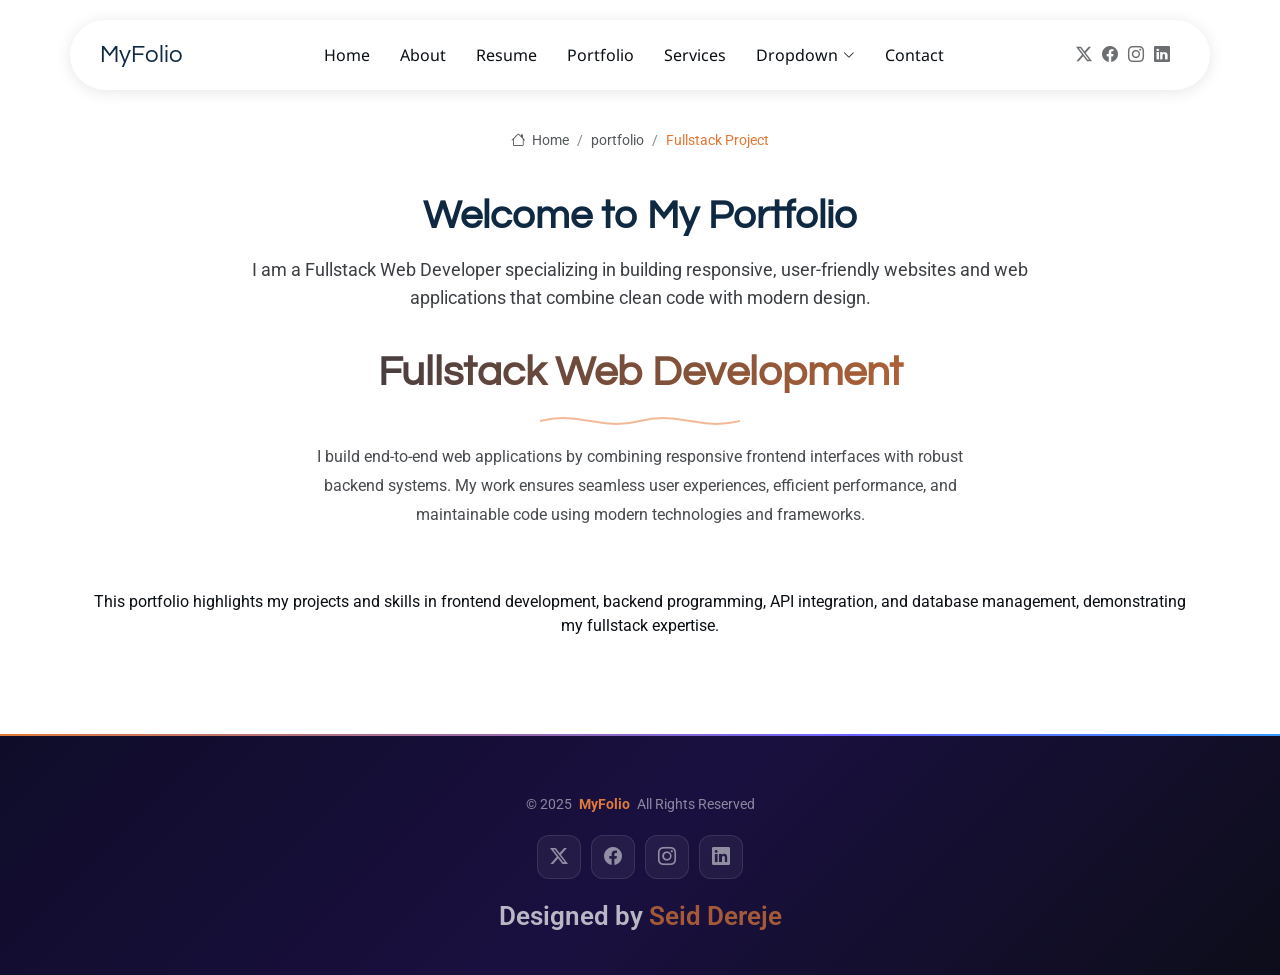
<file: My-portfolio.html>
<!DOCTYPE html>
<html lang="en">

<head>
  <meta charset="utf-8">
  <meta content="width=device-width, initial-scale=1.0" name="viewport">
  <title>frontend Web Development - MyFolio</title>
  <meta name="description" content="">
  <meta name="keywords" content="">

  <!-- Favicons -->
  <link href="assets/img/favicon.png" rel="icon">
  <link href="assets/img/apple-touch-icon.png" rel="apple-touch-icon">

  <!-- Fonts -->
  <link href="https://fonts.googleapis.com" rel="preconnect">
  <link href="https://fonts.gstatic.com" rel="preconnect" crossorigin>
  <link href="https://fonts.googleapis.com/css2?family=Roboto:ital,wght@0,100;0,300;0,400;0,500;0,700;0,900;1,100;1,300;1,400;1,500;1,700;1,900&family=Noto+Sans:ital,wght@0,100;0,200;0,300;0,400;0,500;0,600;0,700;0,800;0,900;1,100;1,200;1,300;1,400;1,500;1,600;1,700;1,800;1,900&family=Questrial:wght@400&display=swap" rel="stylesheet">

  <!-- Vendor CSS Files -->
  <link href="assets/vendor/bootstrap/css/bootstrap.min.css" rel="stylesheet">
  <link href="assets/vendor/bootstrap-icons/bootstrap-icons.css" rel="stylesheet">
  <link href="assets/vendor/aos/aos.css" rel="stylesheet">
  <link href="assets/vendor/glightbox/css/glightbox.min.css" rel="stylesheet">
  <link href="assets/vendor/swiper/swiper-bundle.min.css" rel="stylesheet">

  <!-- Main CSS File -->
  <link href="assets/css/main.css" rel="stylesheet">

  <!-- =======================================================
  * Template Name: EasyFolio
  * Template URL: https://bootstrapmade.com/easyfolio-bootstrap-portfolio-template/
  * Updated: Feb 21 2025 with Bootstrap v5.3.3
  * Author: BootstrapMade.com
  * License: https://bootstrapmade.com/license/
  ======================================================== -->
</head>

<body class="starter-page-page">

  <header id="header" class="header d-flex align-items-center sticky-top">
    <div class="header-container container-fluid container-xl position-relative d-flex align-items-center justify-content-between">

      <a href="index.html" class="logo d-flex align-items-center me-auto me-xl-0">
        <!-- Uncomment the line below if you also wish to use an image logo -->
        <!-- <img src="assets/img/logo.webp" alt=""> -->
        <h1 class="sitename">MyFolio</h1>
      </a>

      <nav id="navmenu" class="navmenu">
        <ul>
          <li><a href="#hero">Home</a></li>
          <li><a href="#about">About</a></li>
          <li><a href="#resume">Resume</a></li>
          <li><a href="#portfolio">Portfolio</a></li>
          <li><a href="#services">Services</a></li>
          <li class="dropdown"><a href="#"><span>Dropdown</span> <i class="bi bi-chevron-down toggle-dropdown"></i></a>
            <ul>
              <li><a href="#">Dropdown 1</a></li>
              <li class="dropdown"><a href="#"><span>Deep Dropdown</span> <i class="bi bi-chevron-down toggle-dropdown"></i></a>
                <ul>
                  <li><a href="#">Deep Dropdown 1</a></li>
                  <li><a href="#">Deep Dropdown 2</a></li>
                  <li><a href="#">Deep Dropdown 3</a></li>
                  <li><a href="#">Deep Dropdown 4</a></li>
                  <li><a href="#">Deep Dropdown 5</a></li>
                </ul>
              </li>
              <li><a href="#">Dropdown 2</a></li>
              <li><a href="#">Dropdown 3</a></li>
              <li><a href="#">Dropdown 4</a></li>
            </ul>
          </li>
          <li><a href="#contact">Contact</a></li>
        </ul>
        <i class="mobile-nav-toggle d-xl-none bi bi-list"></i>
      </nav>

      <div class="header-social-links">
        <a href="#" class="twitter"><i class="bi bi-twitter-x"></i></a>
        <a href="#" class="facebook"><i class="bi bi-facebook"></i></a>
        <a href="#" class="instagram"><i class="bi bi-instagram"></i></a>
        <a href="#" class="linkedin"><i class="bi bi-linkedin"></i></a>
      </div>

    </div>
  </header>

  <main class="main">

    <!-- Page Title -->
    <div class="page-title">
      <div class="breadcrumbs">
        <nav aria-label="breadcrumb">
          <ol class="breadcrumb">
            <li class="breadcrumb-item"><a href="#"><i class="bi bi-house"></i> Home</a></li>
            <li class="breadcrumb-item"><a href="#">portfolio</a></li>
            <li class="breadcrumb-item active current">Fullstack Project</li>
          </ol>
        </nav>
      </div>

      <div class="title-wrapper">
        <h1>Welcome to My Portfolio</h1>
        <p>I am a Fullstack Web Developer specializing in building responsive, user-friendly websites and web applications that combine clean code with modern design.</p>
    </div><!-- End Page Title -->

    <!-- Starter Section Section -->
    <section id="starter-section" class="starter-section section">

      <!-- Section Title -->
      <div class="container section-title" data-aos="fade-up">
        <h2>Fullstack Web Development</h2>
        <div class="title-shape">
          <svg viewBox="0 0 200 20" xmlns="http://www.w3.org/2000/svg">
            <path d="M 0,10 C 40,0 60,20 100,10 C 140,0 160,20 200,10" fill="none" stroke="currentColor" stroke-width="2"></path>
          </svg>
        </div>
        <p>I build end-to-end web applications by combining responsive frontend interfaces with robust backend systems. My work ensures seamless user experiences, efficient performance, and maintainable code using modern technologies and frameworks.</p>

      </div><!-- End Section Title -->

      <div class="container" data-aos="fade-up">
        <p>This portfolio highlights my projects and skills in frontend development, backend programming, API integration, and database management, demonstrating my fullstack expertise.</p>
      </div>

    </section><!-- /Starter Section Section -->

  </main>

  <footer id="footer" class="footer">

    <div class="container">
      <div class="copyright text-center ">
        <p>© <span>2025</span> <strong class="px-1 sitename">MyFolio</strong> <span>All Rights Reserved</span></p>
      </div>
      <div class="social-links d-flex justify-content-center">
        <a href=""><i class="bi bi-twitter-x"></i></a>
        <a href=""><i class="bi bi-facebook"></i></a>
        <a href=""><i class="bi bi-instagram"></i></a>
        <a href=""><i class="bi bi-linkedin"></i></a>
      </div>
      <div class="credits" style="color: darkmagenta; font-size: 30px;">
        <!-- All the links in the footer should remain intact. -->
        <!-- You can delete the links only if you've purchased the pro version. -->
        <!-- Licensing information: https://bootstrapmade.com/license/ -->
        <!-- Purchase the pro version with working PHP/AJAX contact form: [buy-url] -->
        Designed by <a href="https://bootstrapmade.com/">Seid Dereje</a>
      </div>
    </div>

  </footer>

  <!-- Scroll Top -->
  <a href="#" id="scroll-top" class="scroll-top d-flex align-items-center justify-content-center"><i class="bi bi-arrow-up-short"></i></a>

  <!-- Vendor JS Files -->
  <script src="assets/vendor/bootstrap/js/bootstrap.bundle.min.js"></script>
  <script src="assets/vendor/php-email-form/validate.js"></script>
  <script src="assets/vendor/aos/aos.js"></script>
  <script src="assets/vendor/waypoints/noframework.waypoints.js"></script>
  <script src="assets/vendor/glightbox/js/glightbox.min.js"></script>
  <script src="assets/vendor/imagesloaded/imagesloaded.pkgd.min.js"></script>
  <script src="assets/vendor/isotope-layout/isotope.pkgd.min.js"></script>
  <script src="assets/vendor/swiper/swiper-bundle.min.js"></script>

  <!-- Main JS File -->
  <script src="assets/js/main.js"></script>

</body>

</html>
</file>
<file: assets/css/main.css>
/**
* Template Name: EasyFolio
* Template URL: https://bootstrapmade.com/easyfolio-bootstrap-portfolio-template/
* Updated: Feb 21 2025 with Bootstrap v5.3.3
* Author: BootstrapMade.com
* License: https://bootstrapmade.com/license/
*/

/*--------------------------------------------------------------
# Font & Color Variables
# Help: https://bootstrapmade.com/color-system/
--------------------------------------------------------------*/
/* Fonts */
:root {
  --default-font: "Roboto",  system-ui, -apple-system, "Segoe UI", Roboto, "Helvetica Neue", Arial, "Noto Sans", "Liberation Sans", sans-serif, "Apple Color Emoji", "Segoe UI Emoji", "Segoe UI Symbol", "Noto Color Emoji";
  --heading-font: "Questrial",  sans-serif;
  --nav-font: "Noto Sans",  sans-serif;
}

/* Global Colors - The following color variables are used throughout the website. Updating them here will change the color scheme of the entire website */
:root { 
  --background-color: #ffffff; /* Background color for the entire website, including individual sections */
  --default-color: #0a0f14; /* Default color used for the majority of the text content across the entire website */
  --heading-color: #0f2943; /* Color for headings, subheadings and title throughout the website */
  --accent-color: #e87532; /* Accent color that represents your brand on the website. It's used for buttons, links, and other elements that need to stand out */
  --surface-color: #ffffff; /* The surface color is used as a background of boxed elements within sections, such as cards, icon boxes, or other elements that require a visual separation from the global background. */
  --contrast-color: #ffffff; /* Contrast color for text, ensuring readability against backgrounds of accent, heading, or default colors. */
}

/* Nav Menu Colors - The following color variables are used specifically for the navigation menu. They are separate from the global colors to allow for more customization options */
:root {
  --nav-color: #0a0f14;  /* The default color of the main navmenu links */
  --nav-hover-color: #e87532; /* Applied to main navmenu links when they are hovered over or active */
  --nav-mobile-background-color: #ffffff; /* Used as the background color for mobile navigation menu */
  --nav-dropdown-background-color: #ffffff; /* Used as the background color for dropdown items that appear when hovering over primary navigation items */
  --nav-dropdown-color: #0a0f14; /* Used for navigation links of the dropdown items in the navigation menu. */
  --nav-dropdown-hover-color: #e87532; /* Similar to --nav-hover-color, this color is applied to dropdown navigation links when they are hovered over. */
}

/* Color Presets - These classes override global colors when applied to any section or element, providing reuse of the sam color scheme. */

.light-background {
  --background-color: #faf9fb;
  --surface-color: #ffffff;
}

.dark-background {
  --background-color: #060606;
  --default-color: #ffffff;
  --heading-color: #ffffff;
  --surface-color: #252525;
  --contrast-color: #ffffff;
}

/* Smooth scroll */
:root {
  scroll-behavior: smooth;
}

/*--------------------------------------------------------------
# General Styling & Shared Classes
--------------------------------------------------------------*/
body {
  color: var(--default-color);
  background-color: var(--background-color);
  font-family: var(--default-font);
}

a {
  color: var(--accent-color);
  text-decoration: none;
  transition: 0.3s;
}

a:hover {
  color: color-mix(in srgb, var(--accent-color), transparent 25%);
  text-decoration: none;
}

h1,
h2,
h3,
h4,
h5,
h6 {
  color: var(--heading-color);
  font-family: var(--heading-font);
}

/* PHP Email Form Messages
------------------------------*/
.php-email-form .error-message {
  display: none;
  background: #df1529;
  color: #ffffff;
  text-align: left;
  padding: 15px;
  margin-bottom: 24px;
  font-weight: 600;
}

.php-email-form .sent-message {
  display: none;
  color: #ffffff;
  background: #059652;
  text-align: center;
  padding: 15px;
  margin-bottom: 24px;
  font-weight: 600;
}

.php-email-form .loading {
  display: none;
  background: var(--surface-color);
  text-align: center;
  padding: 15px;
  margin-bottom: 24px;
}

.php-email-form .loading:before {
  content: "";
  display: inline-block;
  border-radius: 50%;
  width: 24px;
  height: 24px;
  margin: 0 10px -6px 0;
  border: 3px solid var(--accent-color);
  border-top-color: var(--surface-color);
  animation: php-email-form-loading 1s linear infinite;
}

@keyframes php-email-form-loading {
  0% {
    transform: rotate(0deg);
  }

  100% {
    transform: rotate(360deg);
  }
}

/*--------------------------------------------------------------
# Global Header
--------------------------------------------------------------*/
.header {
  color: var(--default-color);
  background-color: var(--background-color);
  padding: 20px 0;
  transition: all 0.5s;
  z-index: 997;
}

.header .header-container {
  background: var(--surface-color);
  border-radius: 50px;
  padding: 5px 25px;
  box-shadow: 0px 2px 15px rgba(0, 0, 0, 0.1);
}

.header .logo {
  line-height: 1;
}

.header .logo img {
  max-height: 36px;
  margin-right: 8px;
}

.header .logo h1 {
  font-size: 24px;
  margin: 0;
  padding-left: 5px;
  font-weight: 500;
  color: var(--heading-color);
}

.header .header-social-links {
  padding-right: 15px;
}

.header .header-social-links a {
  color: color-mix(in srgb, var(--default-color), transparent 40%);
  padding-left: 6px;
  display: inline-block;
  transition: 0.3s;
  font-size: 16px;
}

.header .header-social-links a:hover {
  color: var(--accent-color);
}

.header .header-social-links a i {
  line-height: 0px;
}

@media (max-width: 1200px) {
  .header {
    padding-top: 10px;
  }

  .header .header-container {
    margin-left: 10px;
    margin-right: 10px;
    padding: 10px 5px 10px 15px;
  }

  .header .logo {
    order: 1;
  }

  .header .header-social-links {
    order: 2;
  }

  .header .navmenu {
    order: 3;
  }
}

/*--------------------------------------------------------------
# Navigation Menu
--------------------------------------------------------------*/
/* Navmenu - Desktop */
@media (min-width: 1200px) {
  .navmenu {
    padding: 0;
  }

  .navmenu ul {
    margin: 0;
    padding: 0;
    display: flex;
    list-style: none;
    align-items: center;
  }

  .navmenu li {
    position: relative;
  }

  .navmenu a,
  .navmenu a:focus {
    color: var(--nav-color);
    padding: 18px 15px;
    font-size: 16px;
    font-family: var(--nav-font);
    font-weight: 400;
    display: flex;
    align-items: center;
    justify-content: space-between;
    white-space: nowrap;
    transition: 0.3s;
  }

  .navmenu a i,
  .navmenu a:focus i {
    font-size: 12px;
    line-height: 0;
    margin-left: 5px;
    transition: 0.3s;
  }

  .navmenu li:last-child a {
    padding-right: 0;
  }

  .navmenu li:hover>a,
  .navmenu .active,
  .navmenu .active:focus {
    color: var(--nav-hover-color);
  }

  .navmenu .dropdown ul {
    margin: 0;
    padding: 10px 0;
    background: var(--nav-dropdown-background-color);
    display: block;
    position: absolute;
    visibility: hidden;
    left: 14px;
    top: 130%;
    opacity: 0;
    transition: 0.3s;
    border-radius: 4px;
    z-index: 99;
    box-shadow: 0px 0px 30px rgba(0, 0, 0, 0.1);
  }

  .navmenu .dropdown ul li {
    min-width: 200px;
  }

  .navmenu .dropdown ul a {
    padding: 10px 20px;
    font-size: 15px;
    text-transform: none;
    color: var(--nav-dropdown-color);
  }

  .navmenu .dropdown ul a i {
    font-size: 12px;
  }

  .navmenu .dropdown ul a:hover,
  .navmenu .dropdown ul .active:hover,
  .navmenu .dropdown ul li:hover>a {
    color: var(--nav-dropdown-hover-color);
  }

  .navmenu .dropdown:hover>ul {
    opacity: 1;
    top: 100%;
    visibility: visible;
  }

  .navmenu .dropdown .dropdown ul {
    top: 0;
    left: -90%;
    visibility: hidden;
  }

  .navmenu .dropdown .dropdown:hover>ul {
    opacity: 1;
    top: 0;
    left: -100%;
    visibility: visible;
  }
}

/* Navmenu - Mobile */
@media (max-width: 1199px) {
  .mobile-nav-toggle {
    color: var(--nav-color);
    font-size: 28px;
    line-height: 0;
    margin-right: 10px;
    cursor: pointer;
    transition: color 0.3s;
  }

  .navmenu {
    padding: 0;
    z-index: 9997;
  }

  .navmenu ul {
    display: none;
    list-style: none;
    position: absolute;
    inset: 60px 20px 20px 20px;
    padding: 10px 0;
    margin: 0;
    border-radius: 6px;
    background-color: var(--nav-mobile-background-color);
    overflow-y: auto;
    transition: 0.3s;
    z-index: 9998;
    box-shadow: 0px 0px 30px rgba(0, 0, 0, 0.1);
  }

  .navmenu a,
  .navmenu a:focus {
    color: var(--nav-dropdown-color);
    padding: 10px 20px;
    font-family: var(--nav-font);
    font-size: 17px;
    font-weight: 500;
    display: flex;
    align-items: center;
    justify-content: space-between;
    white-space: nowrap;
    transition: 0.3s;
  }

  .navmenu a i,
  .navmenu a:focus i {
    font-size: 12px;
    line-height: 0;
    margin-left: 5px;
    width: 30px;
    height: 30px;
    display: flex;
    align-items: center;
    justify-content: center;
    border-radius: 50%;
    transition: 0.3s;
    background-color: color-mix(in srgb, var(--accent-color), transparent 90%);
  }

  .navmenu a i:hover,
  .navmenu a:focus i:hover {
    background-color: var(--accent-color);
    color: var(--contrast-color);
  }

  .navmenu a:hover,
  .navmenu .active,
  .navmenu .active:focus {
    color: var(--nav-dropdown-hover-color);
  }

  .navmenu .active i,
  .navmenu .active:focus i {
    background-color: var(--accent-color);
    color: var(--contrast-color);
    transform: rotate(180deg);
  }

  .navmenu .dropdown ul {
    position: static;
    display: none;
    z-index: 99;
    padding: 10px 0;
    margin: 10px 20px;
    background-color: var(--nav-dropdown-background-color);
    border: 1px solid color-mix(in srgb, var(--default-color), transparent 90%);
    box-shadow: none;
    transition: all 0.5s ease-in-out;
  }

  .navmenu .dropdown ul ul {
    background-color: rgba(33, 37, 41, 0.1);
  }

  .navmenu .dropdown>.dropdown-active {
    display: block;
    background-color: rgba(33, 37, 41, 0.03);
  }

  .mobile-nav-active {
    overflow: hidden;
  }

  .mobile-nav-active .mobile-nav-toggle {
    color: #fff;
    position: absolute;
    font-size: 32px;
    top: 15px;
    right: 15px;
    margin-right: 0;
    z-index: 9999;
  }

  .mobile-nav-active .navmenu {
    position: fixed;
    overflow: hidden;
    inset: 0;
    background: rgba(33, 37, 41, 0.8);
    transition: 0.3s;
  }

  .mobile-nav-active .navmenu>ul {
    display: block;
  }
}

/*--------------------------------------------------------------
# Global Footer
--------------------------------------------------------------*/
.footer {
  color: var(--default-color);
  background-color: var(--background-color);
  font-size: 14px;
  padding: 40px 0;
  position: relative;
  box-shadow: 0 5px 25px rgba(0, 0, 0, 0.05);
}

.footer .copyright p {
  margin-bottom: 0;
}

.footer .social-links {
  margin-top: 20px;
}

.footer .social-links a {
  display: flex;
  align-items: center;
  justify-content: center;
  width: 40px;
  height: 40px;
  border-radius: 50%;
  border: 1px solid color-mix(in srgb, var(--default-color), transparent 50%);
  font-size: 16px;
  color: color-mix(in srgb, var(--default-color), transparent 50%);
  margin: 0 5px;
  transition: 0.3s;
}

.footer .social-links a:hover {
  color: var(--accent-color);
  border-color: var(--accent-color);
}

.footer .credits {
  margin-top: 10px;
  font-size: 13px;
  text-align: center;
}

/*--------------------------------------------------------------
# Scroll Top Button
--------------------------------------------------------------*/
.scroll-top {
  position: fixed;
  visibility: hidden;
  opacity: 0;
  right: 15px;
  bottom: -15px;
  z-index: 99999;
  background-color: var(--accent-color);
  width: 44px;
  height: 44px;
  border-radius: 50px;
  transition: all 0.4s;
}

.scroll-top i {
  font-size: 24px;
  color: var(--contrast-color);
  line-height: 0;
}

.scroll-top:hover {
  background-color: color-mix(in srgb, var(--accent-color), transparent 20%);
  color: var(--contrast-color);
}

.scroll-top.active {
  visibility: visible;
  opacity: 1;
  bottom: 15px;
}

/*--------------------------------------------------------------
# Disable aos animation delay on mobile devices
--------------------------------------------------------------*/
@media screen and (max-width: 768px) {
  [data-aos-delay] {
    transition-delay: 0 !important;
  }
}

/*--------------------------------------------------------------
# Global Page Titles & Breadcrumbs
--------------------------------------------------------------*/
.page-title {
  text-align: center;
  padding: 20px 0;
}

.page-title .breadcrumbs {
  margin-bottom: 1.5rem;
}

.page-title .breadcrumbs .breadcrumb {
  justify-content: center;
  margin: 0;
  padding: 0;
  background: none;
}

.page-title .breadcrumbs .breadcrumb .breadcrumb-item {
  font-size: 0.9rem;
  color: color-mix(in srgb, var(--default-color), transparent 30%);
}

.page-title .breadcrumbs .breadcrumb .breadcrumb-item.active {
  color: var(--accent-color);
}

.page-title .breadcrumbs .breadcrumb .breadcrumb-item a {
  color: inherit;
  text-decoration: none;
  transition: color 0.3s ease;
}

.page-title .breadcrumbs .breadcrumb .breadcrumb-item a:hover {
  color: var(--accent-color);
}

.page-title .breadcrumbs .breadcrumb .breadcrumb-item a i {
  font-size: 0.9rem;
  margin-right: 0.2rem;
}

.page-title .breadcrumbs .breadcrumb .breadcrumb-item+.breadcrumb-item::before {
  color: color-mix(in srgb, var(--default-color), transparent 50%);
}

.page-title .title-wrapper {
  max-width: 800px;
  margin: 0 auto;
  padding: 1rem 0;
}

.page-title .title-wrapper h1 {
  font-size: 2.5rem;
  margin-bottom: 1rem;
  font-weight: 700;
  color: var(--heading-color);
}

.page-title .title-wrapper p {
  font-size: 1.1rem;
  color: color-mix(in srgb, var(--default-color), transparent 20%);
  margin: 0;
  line-height: 1.6;
}

@media (max-width: 768px) {
  .page-title .title-wrapper h1 {
    font-size: 2rem;
  }

  .page-title .title-wrapper p {
    font-size: 1rem;
  }
}

@media (max-width: 576px) {
  .page-title .title-wrapper h1 {
    font-size: 1.75rem;
  }
}

/*--------------------------------------------------------------
# Global Sections
--------------------------------------------------------------*/
section,
.section {
  color: var(--default-color);
  background-color: var(--background-color);
  padding: 60px 0;
  scroll-margin-top: 90px;
  overflow: clip;
}

@media (max-width: 1199px) {

  section,
  .section {
    scroll-margin-top: 66px;
  }
}

/*--------------------------------------------------------------
# Global Section Titles
--------------------------------------------------------------*/
.section-title {
  text-align: center;
  padding-bottom: 60px;
  position: relative;
}

.section-title h2 {
  font-size: 42px;
  font-weight: 700;
  margin-bottom: 10px;
  background: linear-gradient(120deg, var(--heading-color), var(--accent-color));
  -webkit-background-clip: text;
  -webkit-text-fill-color: transparent;
  background-clip: text;
  position: relative;
}

.section-title .title-shape {
  width: 200px;
  height: 20px;
  margin: 0 auto;
  color: var(--accent-color);
  opacity: 0.5;
}

.section-title .title-shape svg {
  width: 100%;
  height: 100%;
}

.section-title p {
  margin: 15px auto 0;
  font-size: 16px;
  max-width: 700px;
  color: color-mix(in srgb, var(--default-color), transparent 25%);
  line-height: 1.8;
}

@media (max-width: 768px) {
  .section-title h2 {
    font-size: 32px;
  }

  .section-title .subtitle-wrapper .subtitle {
    font-size: 13px;
  }
}

/*--------------------------------------------------------------
# Hero Section
--------------------------------------------------------------*/
.hero {
  padding: 80px 0;
  position: relative;
  overflow: hidden;
}

.hero .content h2 {
  font-size: 3.5rem;
  font-weight: 700;
  line-height: 1.2;
  margin-bottom: 1.5rem;
}

@media (max-width: 991px) {
  .hero .content h2 {
    font-size: 2.5rem;
  }
}

.hero .content .lead {
  font-size: 1.25rem;
  margin-bottom: 2rem;
  color: color-mix(in srgb, var(--default-color), transparent 20%);
}

.hero .cta-buttons {
  display: flex;
  gap: 1rem;
  margin-bottom: 3rem;
}

@media (max-width: 576px) {
  .hero .cta-buttons {
    flex-direction: column;
  }
}

.hero .cta-buttons .btn {
  padding: 0.8rem 2rem;
  font-size: 1rem;
  font-weight: 500;
  border-radius: 50px;
  transition: all 0.3s ease;
}

.hero .cta-buttons .btn.btn-primary {
  background-color: var(--accent-color);
  border-color: var(--accent-color);
  color: var(--contrast-color);
}

.hero .cta-buttons .btn.btn-primary:hover {
  background-color: color-mix(in srgb, var(--accent-color), transparent 15%);
  border-color: color-mix(in srgb, var(--accent-color), transparent 15%);
  transform: translateY(-2px);
}

.hero .cta-buttons .btn.btn-outline {
  border: 2px solid color-mix(in srgb, var(--accent-color), transparent 70%);
  color: var(--accent-color);
  background: transparent;
}

.hero .cta-buttons .btn.btn-outline:hover {
  background-color: var(--accent-color);
  color: var(--contrast-color);
  transform: translateY(-2px);
}

.hero .hero-stats {
  display: flex;
  gap: 3rem;
  margin-top: 2rem;
}

@media (max-width: 576px) {
  .hero .hero-stats {
    flex-direction: column;
    gap: 1.5rem;
  }
}

.hero .hero-stats .stat-item .stat-number {
  display: block;
  font-size: 2.5rem;
  font-weight: 700;
  color: var(--heading-color);
  line-height: 1;
}

.hero .hero-stats .stat-item .stat-label {
  font-size: 0.9rem;
  color: color-mix(in srgb, var(--default-color), transparent 30%);
  margin-top: 0.5rem;
  display: block;
}

.hero .hero-image {
  position: relative;
  padding: 2rem;
}

.hero .hero-image img {
  position: relative;
  z-index: 2;
}

.hero .hero-image .shape-1,
.hero .hero-image .shape-2 {
  position: absolute;
  border-radius: 30% 70% 70% 30%/30% 30% 70% 70%;
  z-index: 1;
}

.hero .hero-image .shape-1 {
  width: 300px;
  height: 300px;
  background-color: color-mix(in srgb, var(--accent-color), transparent 85%);
  top: -20px;
  right: -20px;
  animation: morphShape 15s linear infinite;
}

.hero .hero-image .shape-2 {
  width: 200px;
  height: 200px;
  background-color: color-mix(in srgb, var(--heading-color), transparent 90%);
  bottom: -20px;
  left: -20px;
  animation: morphShape 20s linear infinite reverse;
}

@media (max-width: 991px) {
  .hero {
    text-align: center;
    padding: 60px 0;
  }

  .hero .cta-buttons {
    justify-content: center;
  }

  .hero .hero-stats {
    justify-content: center;
  }

  .hero .hero-image {
    margin-top: 3rem;
  }
}

@keyframes morphShape {
  0% {
    border-radius: 30% 70% 70% 30%/30% 30% 70% 70%;
  }

  25% {
    border-radius: 58% 42% 75% 25%/76% 46% 54% 24%;
  }

  50% {
    border-radius: 50% 50% 33% 67%/55% 27% 73% 45%;
  }

  75% {
    border-radius: 33% 67% 58% 42%/63% 68% 32% 37%;
  }

  100% {
    border-radius: 30% 70% 70% 30%/30% 30% 70% 70%;
  }
}

/*--------------------------------------------------------------
# About Section
--------------------------------------------------------------*/
.about .about-image {
  position: relative;
}

.about .about-image img {
  box-shadow: 0 0 30px rgba(0, 0, 0, 0.1);
}

.about .about-content {
  padding-left: 2rem;
}

@media (max-width: 991.98px) {
  .about .about-content {
    padding-left: 0;
    margin-top: 3rem;
  }
}

.about .about-content .subtitle {
  font-size: 0.875rem;
  font-weight: 600;
  letter-spacing: 2px;
  color: var(--accent-color);
  margin-bottom: 1rem;
  display: block;
}

.about .about-content h2 {
  font-size: 2rem;
  font-weight: 700;
  margin-bottom: 1.5rem;
}

.about .about-content .lead {
  font-size: 1.1rem;
  color: color-mix(in srgb, var(--default-color), transparent 25%);
}

.about .personal-info {
  margin-top: 2rem;
  padding: 2rem;
  background-color: var(--surface-color);
  border-radius: 1rem;
  box-shadow: 0 0 30px rgba(0, 0, 0, 0.05);
}

.about .personal-info .info-item {
  display: flex;
  flex-direction: column;
  gap: 0.5rem;
}

.about .personal-info .info-item .label {
  font-size: 0.875rem;
  color: color-mix(in srgb, var(--default-color), transparent 40%);
}

.about .personal-info .info-item .value {
  font-weight: 600;
  color: var(--heading-color);
}

.about .signature {
  display: flex;
  align-items: center;
  gap: 1.5rem;
}

.about .signature .signature-image {
  max-width: 150px;
}

.about .signature .signature-info h4 {
  font-size: 1.25rem;
  margin-bottom: 0.25rem;
}

.about .signature .signature-info p {
  font-size: 0.875rem;
  color: color-mix(in srgb, var(--default-color), transparent 40%);
  margin: 0;
}

/*--------------------------------------------------------------
# Skills Section
--------------------------------------------------------------*/
.skills .skill-box {
  background-color: var(--surface-color);
  padding: 2rem;
  border-radius: 8px;
  box-shadow: 0 0 20px rgba(0, 0, 0, 0.05);
}

.skills .skill-box h3 {
  font-size: 1.2rem;
  margin-bottom: 1rem;
  font-weight: 600;
}

.skills .skill-box p {
  font-size: 0.9rem;
  margin-bottom: 0.8rem;
  opacity: 0.6;
}

.skills .skill-box .progress {
  background-color: color-mix(in srgb, var(--accent-color), transparent 85%);
  border-radius: 50px;
  height: 8px;
  margin-top: 5px;
  overflow: hidden;
}

.skills .skill-box .progress .progress-bar {
  background-color: var(--accent-color);
  height: 100%;
  position: relative;
  border-radius: 50px;
  transition: 0.9s;
  width: 1px;
}

/*--------------------------------------------------------------
# Resume Section
--------------------------------------------------------------*/
.resume .resume-wrapper .resume-block {
  margin-bottom: 3rem;
}

.resume .resume-wrapper .resume-block:last-child {
  margin-bottom: 0;
}

.resume .resume-wrapper .resume-block h2 {
  font-size: 2rem;
  margin-bottom: 0.8rem;
  font-weight: 700;
}

.resume .resume-wrapper .resume-block h2 span {
  color: var(--accent-color);
}

.resume .resume-wrapper .resume-block .lead {
  color: color-mix(in srgb, var(--default-color), transparent 25%);
  margin-bottom: 3rem;
}

.resume .resume-wrapper .timeline {
  position: relative;
}

.resume .resume-wrapper .timeline::before {
  content: "";
  position: absolute;
  left: 20%;
  top: 0;
  height: 100%;
  width: 2px;
  background-color: color-mix(in srgb, var(--accent-color), transparent 85%);
}

.resume .resume-wrapper .timeline .timeline-item {
  display: flex;
  align-items: flex-start;
  margin-bottom: 2.5rem;
  position: relative;
}

.resume .resume-wrapper .timeline .timeline-item:last-child {
  margin-bottom: 0;
}

.resume .resume-wrapper .timeline .timeline-item .timeline-left {
  width: 20%;
  padding-right: 3rem;
}

.resume .resume-wrapper .timeline .timeline-item .timeline-left .company {
  color: var(--heading-color);
  font-weight: 600;
  font-size: 1.1rem;
  margin-bottom: 0.25rem;
}

.resume .resume-wrapper .timeline .timeline-item .timeline-left .period {
  color: var(--accent-color);
  font-size: 0.9rem;
}

.resume .resume-wrapper .timeline .timeline-item .timeline-dot {
  position: absolute;
  left: calc(20% + 1px);
  transform: translateX(-50%);
  width: 1rem;
  height: 1rem;
  background-color: var(--accent-color);
  border-radius: 50%;
}

.resume .resume-wrapper .timeline .timeline-item .timeline-right {
  width: 70%;
  padding-left: 3rem;
  margin-top: -4px;
}

.resume .resume-wrapper .timeline .timeline-item .timeline-right .position {
  color: var(--heading-color);
  font-size: 1.2rem;
  margin-bottom: 0.6rem;
  font-weight: 600;
}

.resume .resume-wrapper .timeline .timeline-item .timeline-right .description {
  color: color-mix(in srgb, var(--default-color), transparent 25%);
}

.resume .resume-wrapper .timeline .timeline-item .timeline-right ul {
  padding-left: 15px;
}

.resume .resume-wrapper .timeline .timeline-item .timeline-right ul li {
  padding-bottom: 12px;
}

@media (max-width: 992px) {
  .resume .resume-wrapper .resume-block h2 {
    font-size: 2rem;
  }

  .resume .resume-wrapper .timeline::before {
    left: 1rem;
  }

  .resume .resume-wrapper .timeline .timeline-item {
    flex-direction: column;
    margin-bottom: 20px;
  }

  .resume .resume-wrapper .timeline .timeline-item .timeline-left {
    width: 100%;
    text-align: left;
    padding-right: 0;
    padding-left: 2.5rem;
    margin-bottom: 1.6rem;
    margin-top: -4px;
  }

  .resume .resume-wrapper .timeline .timeline-item .timeline-dot {
    left: calc(1rem + 1px);
  }

  .resume .resume-wrapper .timeline .timeline-item .timeline-right {
    width: 100%;
    padding-left: 2.5rem;
  }
}


/*--------------------------------------------------------------
# Portfolio Section - pf-section  (Dark Premium)
--------------------------------------------------------------*/
.pf-section {
  background: radial-gradient(ellipse at 60% 50%, #1a3a5c 0%, #0d2240 30%, #071628 60%, #050f1e 100%) !important;
  position: relative;
  overflow: hidden;
  padding: 90px 0;
}

/* Dot-grid overlay */
.pf-section::before {
  content: '';
  position: absolute;
  inset: 0;
  background-image: radial-gradient(rgba(74,144,217,0.08) 1px, transparent 1px);
  background-size: 36px 36px;
  pointer-events: none;
  z-index: 0;
  border-radius: 0;
  width: auto; height: auto;
  top: 0; right: 0;
  animation: none;
}

/* Ambient glow blobs */
.pf-bg {
  position: absolute;
  inset: 0;
  pointer-events: none;
  z-index: 0;
}
.pf-blob {
  position: absolute;
  border-radius: 50%;
  filter: blur(90px);
  opacity: 0.13;
}
.pb-1 {
  width: 500px; height: 500px;
  background: radial-gradient(circle, #4a90d9, transparent 70%);
  top: -120px; left: -100px;
  animation: pfBlobFloat 10s ease-in-out infinite;
}
.pb-2 {
  width: 380px; height: 380px;
  background: radial-gradient(circle, #7ec8e3, transparent 70%);
  bottom: -80px; right: -80px;
  animation: pfBlobFloat 13s ease-in-out infinite reverse;
}
.pb-3 {
  width: 280px; height: 280px;
  background: radial-gradient(circle, #b8f55a, transparent 70%);
  top: 50%; left: 55%;
  opacity: 0.06;
  animation: pfBlobFloat 8s ease-in-out infinite;
}
@keyframes pfBlobFloat {
  0%,100% { transform: translateY(0) scale(1); }
  50%      { transform: translateY(-24px) scale(1.05); }
}

/* Ensure content above bg */
.pf-section .container { position: relative; z-index: 1; }

/* Title */
.pf-title {
  margin-bottom: 56px;
}
.pf-title h2 {
  font-size: clamp(2.2rem, 5vw, 3.2rem);
  font-weight: 900;
  font-family: 'Poppins', sans-serif;
  background: linear-gradient(90deg, #e8e04a, #c8d44e, #7ec8a0);
  -webkit-background-clip: text;
  -webkit-text-fill-color: transparent;
  background-clip: text;
  margin-bottom: 8px;
  letter-spacing: -0.5px;
}
.pf-title svg path { stroke: rgba(74,144,217,0.5) !important; }
.pf-title p {
  font-size: 1rem;
  color: rgba(180,205,230,0.65);
  max-width: 560px;
  margin: 0 auto;
}

/* Filter Buttons */
.pf-filters {
  margin-bottom: 48px;
  display: flex;
  justify-content: center;
  flex-wrap: wrap;
  gap: 10px;
}
.pf-btn {
  padding: 9px 24px;
  border: 1px solid rgba(74,144,217,0.3);
  border-radius: 50px;
  background: rgba(255,255,255,0.04);
  font-size: 13px;
  font-weight: 600;
  color: rgba(180,210,240,0.75);
  cursor: pointer;
  transition: all 0.25s ease;
  letter-spacing: 0.3px;
  backdrop-filter: blur(6px);
}
.pf-btn:hover {
  border-color: rgba(74,144,217,0.6);
  color: #7ec8e3;
  background: rgba(74,144,217,0.1);
}
.pf-btn.active {
  background: linear-gradient(135deg, #4a90d9, #7ec8e3);
  border-color: transparent;
  color: #fff;
  box-shadow: 0 4px 18px rgba(74,144,217,0.4);
}

/* Grid */
.pf-grid {
  display: grid;
  grid-template-columns: repeat(2, 1fr);
  gap: 28px;
}

/* Card */
.pf-card {
  background: rgba(255,255,255,0.04);
  backdrop-filter: blur(12px);
  -webkit-backdrop-filter: blur(12px);
  border: 1px solid rgba(74,144,217,0.15);
  border-radius: 20px;
  overflow: hidden;
  box-shadow: 0 4px 24px rgba(0,0,0,0.25);
  transition: transform 0.35s cubic-bezier(.22,.68,0,1.2),
              box-shadow 0.35s ease,
              border-color 0.35s ease;
  height: 100%;
  display: flex;
  flex-direction: column;
}
.pf-card:hover {
  transform: translateY(-10px) scale(1.01) !important;
  box-shadow: 0 24px 56px rgba(74,144,217,0.2),
              0 0 0 1px rgba(74,144,217,0.35) !important;
  border-color: rgba(74,144,217,0.4) !important;
  animation: none !important;
}

/* Image */
.pf-img-wrap {
  position: relative;
  overflow: hidden;
  aspect-ratio: 16/10;
}
.pf-img-wrap img {
  width: 100%;
  height: 100%;
  object-fit: cover;
  display: block;
  transition: transform 0.5s ease, filter 0.4s ease;
}
.pf-card:hover .pf-img-wrap img {
  transform: scale(1.07);
  filter: brightness(1.05);
}

/* Overlay */
.pf-overlay {
  position: absolute;
  inset: 0;
  background: linear-gradient(135deg, rgba(10,22,50,0.88), rgba(74,144,217,0.75));
  display: flex;
  flex-direction: column;
  align-items: center;
  justify-content: center;
  gap: 16px;
  opacity: 0;
  transition: opacity 0.3s ease;
}
.pf-card:hover .pf-overlay {
  opacity: 1;
}
.pf-tag {
  background: rgba(255,255,255,0.12);
  color: #e8f4ff;
  font-size: 12px;
  font-weight: 700;
  padding: 6px 18px;
  border-radius: 30px;
  border: 1px solid rgba(255,255,255,0.25);
  letter-spacing: 0.6px;
  backdrop-filter: blur(4px);
}
.pf-links {
  display: flex;
  gap: 12px;
}
.pf-links a {
  width: 44px;
  height: 44px;
  border-radius: 50%;
  background: rgba(255,255,255,0.12);
  border: 2px solid rgba(255,255,255,0.35);
  color: #fff;
  display: flex;
  align-items: center;
  justify-content: center;
  font-size: 18px;
  transition: all 0.25s ease;
  text-decoration: none;
}
.pf-links a:hover {
  background: #4a90d9;
  border-color: #4a90d9;
  color: #fff;
  box-shadow: 0 0 16px rgba(74,144,217,0.6);
}

/* Info */
.pf-info {
  padding: 22px 24px 26px;
  flex: 1;
  background: transparent;
}
.pf-cat-label {
  font-size: 11px;
  font-weight: 700;
  text-transform: uppercase;
  letter-spacing: 1.4px;
  color: #e8c840;
  display: block;
  margin-bottom: 8px;
}
.pf-info h3 {
  font-size: 18px;
  font-weight: 700;
  color: #e8f4ff;
  margin: 0 0 10px;
  line-height: 1.3;
  font-family: 'Poppins', sans-serif;
}
.pf-info p {
  font-size: 13px;
  color: rgba(170,200,230,0.65);
  line-height: 1.7;
  margin: 0;
}

/* Hidden items */
.pf-item.pf-hidden {
  display: none !important;
}

/* Responsive */
@media (max-width: 768px) {
  .pf-grid {
    grid-template-columns: 1fr;
  }
  .pf-title h2 {
    font-size: 2rem;
  }
}

/* Dark mode — already dark, keep consistent */
body.dark-mode .pf-section {
  background: radial-gradient(ellipse at 60% 50%, #1a3a5c 0%, #0d2240 30%, #071628 60%, #050f1e 100%) !important;
}
body.dark-mode .pf-card {
  background: rgba(255,255,255,0.05);
  border-color: rgba(74,144,217,0.2);
}
body.dark-mode .pf-info h3 { color: #e8f4ff; }
body.dark-mode .pf-info p  { color: rgba(170,200,230,0.65); }
body.dark-mode .pf-title h2 {
  background: linear-gradient(90deg, #e8e04a, #c8d44e, #7ec8a0);
  -webkit-background-clip: text;
  -webkit-text-fill-color: transparent;
  background-clip: text;
}
body.dark-mode .pf-title p { color: rgba(180,205,230,0.65); }
body.dark-mode .pf-btn {
  color: rgba(180,210,240,0.75);
  border-color: rgba(74,144,217,0.3);
}
body.dark-mode .pf-btn:hover {
  color: #7ec8e3;
  border-color: rgba(74,144,217,0.6);
}

/*--------------------------------------------------------------
# Testimonials Section
--------------------------------------------------------------*/
.testimonials .testimonials-slider {
  width: 100%;
  position: relative;
  padding-bottom: 60px;
}

.testimonials .swiper-wrapper {
  height: auto;
}

.testimonials .testimonial-item {
  background-color: var(--surface-color);
  padding: 40px;
  border-radius: 20px;
}

@media (max-width: 575px) {
  .testimonials .testimonial-item {
    padding: 20px;
  }
}

.testimonials .testimonial-item h2 {
  font-size: 24px;
  font-weight: 600;
  margin-bottom: 20px;
}

.testimonials .testimonial-item p {
  font-size: 16px;
  line-height: 1.8;
  margin-bottom: 30px;
  font-style: italic;
}

.testimonials .testimonial-item .profile {
  gap: 15px;
}

.testimonials .testimonial-item .profile .profile-img {
  width: 60px;
  height: 60px;
  border-radius: 50%;
  object-fit: cover;
}

.testimonials .testimonial-item .profile .profile-info h3 {
  font-size: 18px;
  margin: 0;
  font-weight: 600;
}

.testimonials .testimonial-item .profile .profile-info span {
  font-size: 14px;
  color: color-mix(in srgb, var(--default-color) 70%, transparent);
}

.testimonials .testimonial-item .featured-img-wrapper {
  min-height: 400px;
  position: relative;
  overflow: hidden;
  border-radius: 16px;
}

.testimonials .testimonial-item .featured-img {
  width: 100%;
  height: 100%;
  object-fit: cover;
  position: absolute;
  top: 0;
  left: 0;
}

.testimonials .swiper-navigation {
  position: absolute;
  bottom: 0;
  gap: 10px;
}

.testimonials .swiper-button-prev,
.testimonials .swiper-button-next {
  position: relative;
  left: auto;
  right: auto;
  top: auto;
  margin: 0;
  width: 44px;
  height: 44px;
  background-color: var(--surface-color);
  border-radius: 50%;
  border: 1px solid color-mix(in srgb, var(--default-color) 10%, transparent);
  transition: 0.3s;
}

.testimonials .swiper-button-prev::after,
.testimonials .swiper-button-next::after {
  font-size: 20px;
  color: var(--default-color);
}

.testimonials .swiper-button-prev:hover,
.testimonials .swiper-button-next:hover {
  background-color: var(--accent-color);
  border-color: var(--accent-color);
}

.testimonials .swiper-button-prev:hover::after,
.testimonials .swiper-button-next:hover::after {
  color: var(--contrast-color);
}

/*--------------------------------------------------------------
# Services Section
--------------------------------------------------------------*/
.services {
  padding: 80px 0;
}

.services .servies-title {
  font-size: 2.5rem;
  margin-bottom: 1.5rem;
}

.services .btn-outline-primary {
  color: var(--accent-color);
  border-color: var(--accent-color);
  padding: 10px 30px;
  border-radius: 50px;
  transition: all 0.3s ease;
}

.services .btn-outline-primary:hover {
  background-color: var(--accent-color);
  color: var(--contrast-color);
}

.services .service-item {
  background-color: var(--surface-color);
  padding: 30px;
  border-radius: 10px;
  box-shadow: 0 5px 15px rgba(0, 0, 0, 0.1);
  height: 100%;
  transition: transform 0.3s ease;
}

.services .service-item:hover {
  transform: scale(1.05);
}

.services .service-item i {
  font-size: 2.5rem;
  color: var(--accent-color);
  display: inline-block;
  margin-bottom: 15px;
}

.services .service-item h3 {
  font-size: 1.25rem;
  margin-bottom: 15px;
}

.services .service-item h3 a {
  color: var(--heading-color);
}

.services .service-item h3 a:hover {
  color: var(--accent-color);
}

.services .service-item p {
  font-size: 0.9rem;
  color: color-mix(in srgb, var(--default-color), transparent 25%);
}

@media (max-width: 991px) {
  .services h2 {
    font-size: 2rem;
  }
}

/*--------------------------------------------------------------
# Faq Section
--------------------------------------------------------------*/
.faq .faq-container .faq-item {
  background-color: var(--surface-color);
  position: relative;
  padding: 20px;
  margin-bottom: 15px;
  border: 1px solid color-mix(in srgb, var(--default-color), transparent 85%);
  border-radius: 5px;
  overflow: hidden;
}

.faq .faq-container .faq-item:last-child {
  margin-bottom: 0;
}

.faq .faq-container .faq-item h3 {
  font-weight: 600;
  font-size: 16px;
  line-height: 24px;
  margin: 0 30px 0 0;
  transition: 0.3s;
  cursor: pointer;
  display: flex;
  align-items: center;
}

.faq .faq-container .faq-item h3 .num {
  color: var(--accent-color);
  padding-right: 5px;
}

.faq .faq-container .faq-item h3:hover {
  color: var(--accent-color);
}

.faq .faq-container .faq-item .faq-content {
  display: grid;
  grid-template-rows: 0fr;
  transition: 0.3s ease-in-out;
  visibility: hidden;
  opacity: 0;
}

.faq .faq-container .faq-item .faq-content p {
  margin-bottom: 0;
  overflow: hidden;
}

.faq .faq-container .faq-item .faq-toggle {
  position: absolute;
  top: 20px;
  right: 20px;
  font-size: 16px;
  line-height: 0;
  transition: 0.3s;
  cursor: pointer;
}

.faq .faq-container .faq-item .faq-toggle:hover {
  color: var(--accent-color);
}

.faq .faq-container .faq-active {
  background-color: color-mix(in srgb, var(--accent-color), transparent 97%);
  border-color: color-mix(in srgb, var(--accent-color), transparent 80%);
}

.faq .faq-container .faq-active h3 {
  color: var(--accent-color);
}

.faq .faq-container .faq-active .faq-content {
  grid-template-rows: 1fr;
  visibility: visible;
  opacity: 1;
  padding-top: 10px;
}

.faq .faq-container .faq-active .faq-toggle {
  transform: rotate(90deg);
  color: var(--accent-color);
}

/*--------------------------------------------------------------
# Contact Section
--------------------------------------------------------------*/
.contact .section-category {
  font-family: var(--heading-font);
  font-weight: 600;
  font-size: 0.9rem;
  text-transform: uppercase;
  letter-spacing: 1px;
}

.contact .content h2 {
  font-weight: 700;
  line-height: 1.2;
}

.contact .content .lead {
  color: color-mix(in srgb, var(--default-color), transparent 25%);
}

.contact .contact-info .info-item {
  font-size: 1.1rem;
}

.contact .contact-info .info-item i {
  color: var(--accent-color);
  font-size: 1.4rem;
}

.contact .contact-info .map-link {
  color: var(--heading-color);
  font-weight: 500;
  font-size: 1.1rem;
  transition: all 0.3s ease;
}

.contact .contact-info .map-link i {
  transition: transform 0.3s ease;
}

.contact .contact-info .map-link:hover {
  color: var(--accent-color);
}

.contact .contact-info .map-link:hover i {
  transform: translateX(5px);
}

.contact .contact-form {
  background-color: var(--surface-color);
  border: none;
  box-shadow: 0 5px 25px rgba(0, 0, 0, 0.05);
  border-radius: 12px;
}

.contact .contact-form .form-control,
.contact .contact-form .form-select {
  padding: 0.75rem 1.25rem;
  border-color: #e5e5e5;
  border-radius: 8px;
  font-size: 1rem;
}

.contact .contact-form .form-control:focus,
.contact .contact-form .form-select:focus {
  border-color: color-mix(in srgb, var(--accent-color), transparent 50%);
  box-shadow: 0 0 0 0.25rem color-mix(in srgb, var(--accent-color), transparent 90%);
}

.contact .contact-form .form-control::placeholder,
.contact .contact-form .form-select::placeholder {
  color: color-mix(in srgb, var(--default-color), transparent 50%);
}

.contact .contact-form .btn-submit {
  background-color: var(--accent-color);
  color: var(--contrast-color);
  padding: 0.75rem 2rem;
  font-weight: 500;
  border-radius: 8px;
  transition: all 0.3s ease;
}

.contact .contact-form .btn-submit:hover {
  background-color: color-mix(in srgb, var(--accent-color), transparent 15%);
  transform: translateY(-1px);
}

.contact .contact-form .btn-submit:active {
  transform: translateY(0);
}

/*--------------------------------------------------------------
# Portfolio Details Section
--------------------------------------------------------------*/
.portfolio-details .portfolio-info h3 {
  font-size: 22px;
  font-weight: 700;
  margin-bottom: 20px;
  padding-bottom: 20px;
  position: relative;
}

.portfolio-details .portfolio-info h3:after {
  content: "";
  position: absolute;
  display: block;
  width: 50px;
  height: 3px;
  background: var(--accent-color);
  left: 0;
  bottom: 0;
}

.portfolio-details .portfolio-info ul {
  list-style: none;
  padding: 0;
  font-size: 15px;
}

.portfolio-details .portfolio-info ul li {
  display: flex;
  flex-direction: column;
  padding-bottom: 15px;
}

.portfolio-details .portfolio-info ul strong {
  text-transform: uppercase;
  font-weight: 400;
  color: color-mix(in srgb, var(--default-color), transparent 50%);
  font-size: 14px;
}

.portfolio-details .portfolio-info .btn-visit {
  padding: 8px 40px;
  background: var(--accent-color);
  color: var(--contrast-color);
  border-radius: 50px;
  transition: 0.3s;
}

.portfolio-details .portfolio-info .btn-visit:hover {
  background: color-mix(in srgb, var(--accent-color), transparent 20%);
}

.portfolio-details .portfolio-description h2 {
  font-size: 26px;
  font-weight: 700;
  margin-bottom: 20px;
}

.portfolio-details .portfolio-description p {
  padding: 0;
}

.portfolio-details .portfolio-description .testimonial-item {
  padding: 30px 30px 0 30px;
  position: relative;
  background: color-mix(in srgb, var(--default-color), transparent 97%);
  margin-bottom: 50px;
}

.portfolio-details .portfolio-description .testimonial-item .testimonial-img {
  width: 90px;
  border-radius: 50px;
  border: 6px solid var(--background-color);
  float: left;
  margin: 0 10px 0 0;
}

.portfolio-details .portfolio-description .testimonial-item h3 {
  font-size: 18px;
  font-weight: bold;
  margin: 15px 0 5px 0;
  padding-top: 20px;
}

.portfolio-details .portfolio-description .testimonial-item h4 {
  font-size: 14px;
  color: #6c757d;
  margin: 0;
}

.portfolio-details .portfolio-description .testimonial-item .quote-icon-left,
.portfolio-details .portfolio-description .testimonial-item .quote-icon-right {
  color: color-mix(in srgb, var(--accent-color), transparent 50%);
  font-size: 26px;
  line-height: 0;
}

.portfolio-details .portfolio-description .testimonial-item .quote-icon-left {
  display: inline-block;
  left: -5px;
  position: relative;
}

.portfolio-details .portfolio-description .testimonial-item .quote-icon-right {
  display: inline-block;
  right: -5px;
  position: relative;
  top: 10px;
  transform: scale(-1, -1);
}

.portfolio-details .portfolio-description .testimonial-item p {
  font-style: italic;
  margin: 0 0 15px 0 0 0;
  padding: 0;
}

/*--------------------------------------------------------------
# Service Details Section
--------------------------------------------------------------*/
.service-details .service-details-slider {
  position: relative;
  overflow: hidden;
  border-radius: 10px;
  z-index: 1;
}

.service-details .service-details-slider .swiper-wrapper {
  height: auto !important;
}

.service-details .service-details-slider .swiper-pagination {
  position: absolute;
  bottom: 20px;
  left: 0;
  right: 0;
  z-index: 2;
}

.service-details .service-details-slider .swiper-pagination .swiper-pagination-bullet {
  width: 10px;
  height: 10px;
  background-color: var(--contrast-color);
  opacity: 0.5;
  transition: 0.3s;
}

.service-details .service-details-slider .swiper-pagination .swiper-pagination-bullet.swiper-pagination-bullet-active {
  opacity: 1;
  width: 20px;
  border-radius: 5px;
}

.service-details .content h3 {
  font-size: 28px;
  font-weight: 700;
  margin-bottom: 20px;
}

.service-details .content p {
  color: color-mix(in srgb, var(--default-color), transparent 20%);
  margin-bottom: 15px;
}

.service-details .content .features .feature-box {
  padding: 20px;
  background: var(--surface-color);
  border-radius: 10px;
  box-shadow: 0 0 20px rgba(0, 0, 0, 0.05);
  height: 100%;
  transition: 0.3s;
}

.service-details .content .features .feature-box:hover {
  transform: translateY(-5px);
}

.service-details .content .features .feature-box i {
  font-size: 24px;
  color: var(--accent-color);
  margin-right: 15px;
}

.service-details .content .features .feature-box h4 {
  font-size: 18px;
  font-weight: 600;
  margin: 0;
}

.service-details .service-info {
  background: var(--surface-color);
  padding: 30px;
  border-radius: 10px;
  box-shadow: 0 0 20px rgba(0, 0, 0, 0.05);
}

.service-details .service-info h4 {
  font-size: 22px;
  font-weight: 700;
  margin-bottom: 25px;
  padding-bottom: 15px;
  border-bottom: 2px solid color-mix(in srgb, var(--accent-color), transparent 85%);
}

.service-details .service-info .info-item {
  margin-bottom: 25px;
}

.service-details .service-info .info-item:last-child {
  margin-bottom: 0;
}

.service-details .service-info .info-item i {
  font-size: 24px;
  color: var(--accent-color);
  margin-bottom: 10px;
}

.service-details .service-info .info-item h5 {
  font-size: 16px;
  font-weight: 600;
  margin-bottom: 5px;
}

.service-details .service-info .info-item p {
  color: color-mix(in srgb, var(--default-color), transparent 20%);
  margin: 0;
}

.service-details .related-services {
  background: var(--surface-color);
  padding: 30px;
  border-radius: 10px;
  box-shadow: 0 0 20px rgba(0, 0, 0, 0.05);
}

.service-details .related-services h4 {
  font-size: 22px;
  font-weight: 700;
  margin-bottom: 25px;
  padding-bottom: 15px;
  border-bottom: 2px solid color-mix(in srgb, var(--accent-color), transparent 85%);
}

.service-details .related-services .service-item {
  margin-bottom: 25px;
  padding-bottom: 25px;
  border-bottom: 1px solid color-mix(in srgb, var(--default-color), transparent 90%);
}

.service-details .related-services .service-item:last-child {
  margin-bottom: 0;
  padding-bottom: 0;
  border-bottom: none;
}

.service-details .related-services .service-item i {
  font-size: 24px;
  color: var(--accent-color);
  margin-bottom: 10px;
}

.service-details .related-services .service-item h5 {
  font-size: 18px;
  margin-bottom: 10px;
}

.service-details .related-services .service-item h5 a {
  color: var(--heading-color);
  transition: 0.3s;
}

.service-details .related-services .service-item h5 a:hover {
  color: var(--accent-color);
}

.service-details .related-services .service-item p {
  color: color-mix(in srgb, var(--default-color), transparent 20%);
  margin: 0;
  font-size: 14px;
}

@media (max-width: 991px) {

  .service-details .service-info,
  .service-details .related-services {
    margin-top: 30px;
  }
}

/*--------------------------------------------------------------
# Starter Section Section
--------------------------------------------------------------*/
.starter-section {
  /* Add your styles here */
}
/* Interactive Image Animations
------------------------------*/

/* Hero section image rotation */
.hero-image img {
  transition: all 0.4s ease-in-out;
  transform-origin: center;
}

.hero-image img:hover {
  transform: rotate(5deg) scale(1.05);
  filter: brightness(1.1);
}

/* About section image rotation */
.about-image img {
  transition: all 0.3s ease-in-out;
  border-radius: 10px;
}

.about-image img:hover {
  transform: scale(1.04) translateY(-6px);
  box-shadow: 0 15px 35px rgba(0, 0, 0, 0.2);
}

/* Portfolio images interactive rotation */
.portfolio-image {
  overflow: hidden;
  border-radius: 8px;
}

.portfolio-image img {
  transition: all 0.3s ease-in-out;
  transform-origin: center;
}

.portfolio-image:hover img {
  transform: rotate(2deg) scale(1.1);
}

/* Testimonial profile images rotation */
.profile-img {
  transition: all 0.4s ease-in-out;
  border-radius: 50%;
  border: 3px solid transparent;
}

.profile-img:hover {
  transform: rotate(15deg) scale(1.15);
  border-color: var(--accent-color);
}

.featured-img {
  transition: all 0.4s ease-in-out;
  border-radius: 10px;
}

.featured-img:hover {
  transform: rotate(-5deg) scale(1.08);
  filter: brightness(1.1);
}

/* Signature image rotation */
.signature-image img {
  transition: all 0.3s ease-in-out;
}

.signature-image img:hover {
  transform: rotate(10deg) translateX(10px);
  opacity: 0.9;
}

/* Continuous rotation animation */
@keyframes gentleRotate {
  0% { transform: rotate(0deg); }
  25% { transform: rotate(1deg); }
  50% { transform: rotate(0deg); }
  75% { transform: rotate(-1deg); }
  100% { transform: rotate(0deg); }
}

/* Interactive rotation for service icons */
.service-item .icon {
  transition: all 0.3s ease-in-out;
  display: inline-block;
}
.service-item:hover .icon {
  transform: rotate(360deg) scale(1.2);
}

/* Floating animation */
@keyframes floatRotate {
  0%   { transform: translateY(0px); }
  50%  { transform: translateY(-10px); }
  100% { transform: translateY(0px); }
}

/* Portfolio item */
.portfolio-item { perspective: none; }
.portfolio-card {
  transition: all 0.35s ease-in-out;
  transform-origin: center;
}
.portfolio-item:hover .portfolio-card {
  transform: translateY(-8px) scale(1.01);
}

/* Testimonial images */
.testimonial-item .featured-img-wrapper {
  transition: transform 0.35s ease, box-shadow 0.35s ease;
}
.testimonial-item:hover .featured-img-wrapper {
  transform: translateY(-6px) scale(1.02);
  box-shadow: 0 16px 40px rgba(0,0,0,0.12);
}

/* Responsive */
@media (max-width: 768px) {
  .portfolio-item:hover .portfolio-card,
  .testimonial-item:hover .featured-img-wrapper {
    transform: none;
  }
}

/* Pulse rotation effect */
@keyframes pulseRotate {
  0% { 
    transform: scale(1) rotate(0deg); 
    box-shadow: 0 0 0 0 rgba(232, 117, 50, 0.7);
  }
  50% { 
    transform: scale(1.05) rotate(2deg); 
    box-shadow: 0 0 0 10px rgba(232, 117, 50, 0);
  }
  100% { 
    transform: scale(1) rotate(0deg); 
    box-shadow: 0 0 0 0 rgba(232, 117, 50, 0);
  }
}

/* Apply pulse rotation to main profile images */
.hero-image img[src*="seyaman"],
.hero-image img[src*="image download"] {
  animation: pulseRotate 3s ease-in-out infinite;
}

/* Seya photos - smooth hover lift */
img[src*="seyaman"],
img[src*="seya photo"] {
  transition: transform 0.45s cubic-bezier(0.34,1.56,0.64,1), box-shadow 0.4s ease, filter 0.4s ease;
  border-radius: 12px;
}
img[src*="seyaman"]:hover,
img[src*="seya photo"]:hover {
  transform: scale(1.06) translateY(-8px) !important;
  box-shadow: 0 28px 60px rgba(224,123,57,0.28) !important;
  filter: brightness(1.08) saturate(1.12) !important;
  animation: none !important;
}

/* Global image transitions */
img {
  transition: transform 0.4s ease, box-shadow 0.4s ease, filter 0.4s ease;
  transform-origin: center center;
}

/* ── Hero images ── */
.hero-image {
  position: relative;
  border-radius: 16px;
  overflow: hidden;
}
.hero-image::after {
  content: '';
  position: absolute;
  inset: 0;
  background: linear-gradient(135deg, rgba(224,123,57,0) 0%, rgba(224,123,57,0.18) 100%);
  opacity: 0;
  transition: opacity 0.4s ease;
  border-radius: 16px;
  pointer-events: none;
}
.hero-image:hover::after {
  opacity: 1;
}
.hero-image img:hover {
  transform: scale(1.04) translateY(-4px);
  box-shadow: 0 20px 50px rgba(224,123,57,0.25);
  filter: brightness(1.05);
}

/* ── About images ── */
.about-image {
  position: relative;
  border-radius: 16px;
  overflow: hidden;
}
.about-image::after {
  content: '';
  position: absolute;
  inset: 0;
  background: linear-gradient(135deg, rgba(52,152,219,0.15) 0%, rgba(155,89,182,0.15) 100%);
  opacity: 0;
  transition: opacity 0.4s ease;
  pointer-events: none;
}
.about-image:hover::after {
  opacity: 1;
}
.about-image img:hover {
  transform: scale(1.04) translateY(-6px);
  box-shadow: 0 24px 56px rgba(52,152,219,0.22);
  filter: brightness(1.06) saturate(1.1);
}

/* ── Portfolio cards ── */
.pf-card {
  transition: transform 0.35s ease, box-shadow 0.35s ease;
}
.pf-card:hover {
  transform: translateY(-10px) scale(1.01) !important;
  box-shadow: 0 24px 56px rgba(0,0,0,0.14) !important;
  animation: none !important;
}
.pf-img-wrap img {
  transition: transform 0.5s ease, filter 0.4s ease;
}
.pf-card:hover .pf-img-wrap img {
  transform: scale(1.07);
  filter: brightness(1.05);
}

/* ── Profile / signature images ── */
.profile-img,
.signature-image img {
  transition: transform 0.4s ease, box-shadow 0.4s ease;
}
.profile-img:hover,
.signature-image img:hover {
  transform: scale(1.06) translateY(-4px);
  box-shadow: 0 16px 40px rgba(0,0,0,0.18);
}

/* ── Service items ── */
.service-item {
  transition: transform 0.35s ease, box-shadow 0.35s ease;
  perspective: none;
  transform-style: flat;
}
.service-item:hover {
  transform: translateY(-8px);
  box-shadow: 0 16px 40px rgba(0,0,0,0.1);
}
.service-item .icon {
  transition: transform 0.4s ease, color 0.3s ease;
  display: inline-block;
}
.service-item:hover .icon {
  transform: scale(1.2) rotate(8deg);
  animation: none !important;
}

/* ── Seya / personal photos ── */
img[src*="seyaman"],
img[src*="seya photo"] {
  transition: transform 0.45s cubic-bezier(0.34,1.56,0.64,1), box-shadow 0.4s ease, filter 0.4s ease;
  transform-style: flat;
}
img[src*="seyaman"]:hover,
img[src*="seya photo"]:hover {
  transform: scale(1.06) translateY(-8px);
  box-shadow: 0 28px 60px rgba(224,123,57,0.3);
  filter: brightness(1.08) saturate(1.15);
  animation: none !important;
}

/* ── General images (fallback) ── */
img:not([src*="seyaman"]):not([src*="seya photo"]):hover {
  animation: none !important;
  transform: scale(1.03) translateY(-3px);
  box-shadow: 0 12px 32px rgba(0,0,0,0.12);
  filter: brightness(1.04);
}

/* ── Gradient shimmer on featured images ── */
.featured-img-wrapper {
  position: relative;
  overflow: hidden;
  border-radius: 12px;
}
.featured-img-wrapper::before {
  content: '';
  position: absolute;
  top: -100%;
  left: -100%;
  width: 60%;
  height: 200%;
  background: linear-gradient(105deg, transparent 40%, rgba(255,255,255,0.18) 50%, transparent 60%);
  transition: none;
  pointer-events: none;
  z-index: 2;
}
.featured-img-wrapper:hover::before {
  animation: shimmerSlide 0.7s ease forwards;
}
@keyframes shimmerSlide {
  0%   { top: -100%; left: -100%; }
  100% { top: -100%; left: 160%; }
}

/* ── Smooth return when hover ends ── */
img:not(:hover) {
  animation: none !important;
  transition: transform 0.5s ease, box-shadow 0.5s ease, filter 0.5s ease;
}

/* ── Mobile: lighter effects ── */
@media (max-width: 768px) {
  img:hover {
    transform: scale(1.03) !important;
    animation: none !important;
  }
}

/* ── Respect reduced motion ── */
@media (prefers-reduced-motion: reduce) {
  img, .pf-card, .service-item, .about-image, .hero-image {
    transition: none !important;
    animation: none !important;
  }
}


/* Fix for Navigation and Section Visibility
------------------------------*/

/* Ensure all sections are visible with proper background */
section {
  position: relative;
  background-color: var(--background-color);
  min-height: 100px;
  z-index: 1;
}

/* Hero section specific */
.hero-section {
  background: linear-gradient(135deg, #667eea 0%, #764ba2 100%) !important;
  color: white;
  min-height: auto;
}

/* Main content area */
.main {
  position: relative;
  background-color: var(--background-color);
  z-index: 1;
}

/* Scroll offset for sticky header */
section:not(.hero-section) {
  scroll-margin-top: 100px;
  padding-top: 20px;
}

/* Ensure sections have content visibility */
.about,
.skills,
.resume,
.portfolio,
.services,
.faq,
.contact {
  background-color: var(--background-color);
  position: relative;
}

/* Light background sections */
.light-background {
  background-color: #faf9fb !important;
}

/* Dark mode section backgrounds */
body.dark-mode section {
  background-color: var(--background-color);
}

body.dark-mode .light-background {
  background-color: #16213e !important;
}

/* Fix any opacity issues */
.main > section {
  opacity: 1 !important;
  visibility: visible !important;
}


/*--------------------------------------------------------------
# Back to Home Button
--------------------------------------------------------------*/
.back-home-btn {
  display: inline-flex;
  align-items: center;
  gap: 10px;
  padding: 12px 28px;
  background: linear-gradient(135deg, #e07b39, #c9622a);
  color: #fff !important;
  font-size: 15px;
  font-weight: 600;
  border-radius: 50px;
  text-decoration: none !important;
  box-shadow: 0 4px 18px rgba(224, 123, 57, 0.4);
  transition: all 0.3s ease;
  margin-bottom: 30px;
  letter-spacing: 0.3px;
}

.back-home-btn i {
  font-size: 20px;
  transition: transform 0.3s ease;
}

.back-home-btn:hover {
  background: linear-gradient(135deg, #c9622a, #a84e1e);
  box-shadow: 0 8px 28px rgba(224, 123, 57, 0.55);
  transform: translateY(-2px);
  color: #fff !important;
}

.back-home-btn:hover i {
  transform: translateX(-4px);
}

/* Dark mode */
body.dark-mode .back-home-btn {
  box-shadow: 0 4px 18px rgba(224, 123, 57, 0.3);
}


/*==============================================================
  HERO SECTION — Gradient + Smart Background
==============================================================*/
.hero-section {
  position: relative;
  min-height: 100vh;
  display: flex;
  align-items: center;
  overflow: hidden;
  background: linear-gradient(135deg, #0f0c29 0%, #302b63 50%, #24243e 100%);
  padding: 100px 0 60px;
}

/* Animated blobs */
.hero-bg {
  position: absolute;
  inset: 0;
  pointer-events: none;
  z-index: 0;
}
.hero-blob {
  position: absolute;
  border-radius: 50%;
  filter: blur(80px);
  opacity: 0.45;
  animation: blobFloat 8s ease-in-out infinite;
}
.hero-blob-1 {
  width: 520px; height: 520px;
  background: radial-gradient(circle, #e07b39, #c9622a);
  top: -120px; left: -100px;
  animation-delay: 0s;
}
.hero-blob-2 {
  width: 400px; height: 400px;
  background: radial-gradient(circle, #6c63ff, #3b37d4);
  bottom: -80px; right: -80px;
  animation-delay: 3s;
}
.hero-blob-3 {
  width: 280px; height: 280px;
  background: radial-gradient(circle, #00d2ff, #0099cc);
  top: 40%; left: 45%;
  animation-delay: 5s;
}
@keyframes blobFloat {
  0%, 100% { transform: translate(0, 0) scale(1); }
  33%       { transform: translate(30px, -30px) scale(1.05); }
  66%       { transform: translate(-20px, 20px) scale(0.97); }
}

/* Subtle grid overlay */
.hero-grid {
  position: absolute;
  inset: 0;
  background-image:
    linear-gradient(rgba(255,255,255,0.03) 1px, transparent 1px),
    linear-gradient(90deg, rgba(255,255,255,0.03) 1px, transparent 1px);
  background-size: 60px 60px;
}

.hero-container {
  position: relative;
  z-index: 1;
}

/* Badge */
.hero-badge {
  display: inline-flex;
  align-items: center;
  gap: 8px;
  background: rgba(255,255,255,0.08);
  border: 1px solid rgba(255,255,255,0.15);
  color: #a8edea;
  font-size: 13px;
  font-weight: 600;
  padding: 8px 18px;
  border-radius: 50px;
  margin-bottom: 24px;
  backdrop-filter: blur(8px);
  letter-spacing: 0.5px;
}
.hero-badge-dot {
  width: 8px; height: 8px;
  background: #4ade80;
  border-radius: 50%;
  box-shadow: 0 0 8px #4ade80;
  animation: pulse 2s ease-in-out infinite;
}
@keyframes pulse {
  0%, 100% { opacity: 1; transform: scale(1); }
  50%       { opacity: 0.6; transform: scale(1.3); }
}

/* Title */
.hero-title {
  font-size: clamp(36px, 5vw, 62px);
  font-weight: 800;
  color: #fff;
  line-height: 1.15;
  margin-bottom: 16px;
  letter-spacing: -1px;
}
.hero-gradient-text {
  background: linear-gradient(90deg, #e07b39, #f5a623, #e07b39);
  background-size: 200% auto;
  -webkit-background-clip: text;
  -webkit-text-fill-color: transparent;
  background-clip: text;
  animation: gradientShift 3s linear infinite;
}
@keyframes gradientShift {
  0%   { background-position: 0% center; }
  100% { background-position: 200% center; }
}

.hero-subtitle {
  font-size: 20px;
  font-weight: 600;
  color: rgba(255,255,255,0.75);
  margin-bottom: 20px;
}
.hero-desc {
  font-size: 16px;
  color: rgba(255,255,255,0.6);
  line-height: 1.8;
  margin-bottom: 36px;
  max-width: 520px;
}

/* Buttons */
.hero-actions {
  display: flex;
  gap: 16px;
  flex-wrap: wrap;
  margin-bottom: 48px;
}
.hero-btn-primary {
  display: inline-flex;
  align-items: center;
  gap: 8px;
  padding: 14px 32px;
  background: linear-gradient(135deg, #e07b39, #f5a623);
  color: #fff;
  font-weight: 700;
  font-size: 15px;
  border-radius: 50px;
  text-decoration: none;
  box-shadow: 0 8px 28px rgba(224,123,57,0.45);
  transition: all 0.3s ease;
}
.hero-btn-primary:hover {
  transform: translateY(-3px);
  box-shadow: 0 14px 36px rgba(224,123,57,0.6);
  color: #fff;
}
.hero-btn-secondary {
  display: inline-flex;
  align-items: center;
  padding: 14px 32px;
  background: rgba(255,255,255,0.08);
  border: 2px solid rgba(255,255,255,0.25);
  color: #fff;
  font-weight: 600;
  font-size: 15px;
  border-radius: 50px;
  text-decoration: none;
  backdrop-filter: blur(8px);
  transition: all 0.3s ease;
}
.hero-btn-secondary:hover {
  background: rgba(255,255,255,0.18);
  border-color: rgba(255,255,255,0.5);
  transform: translateY(-3px);
  color: #fff;
}

/* Stats */
.hero-stats {
  display: flex;
  align-items: center;
  gap: 24px;
}
.hero-stat {
  display: flex;
  flex-direction: column;
}
.hero-stat-num {
  font-size: 32px;
  font-weight: 800;
  color: #fff;
  line-height: 1;
}
.hero-stat-label {
  font-size: 12px;
  color: rgba(255,255,255,0.5);
  margin-top: 4px;
  text-transform: uppercase;
  letter-spacing: 0.8px;
}
.hero-stat-divider {
  width: 1px;
  height: 40px;
  background: rgba(255,255,255,0.2);
}

/* Image grid */
.hero-img-col {
  display: flex;
  justify-content: center;
}
.hero-img-grid {
  position: relative;
  width: 100%;
  max-width: 480px;
}
.hero-img-main {
  position: relative;
  border-radius: 24px;
  overflow: hidden;
  box-shadow: 0 32px 80px rgba(0,0,0,0.5);
}
.hero-img-main img {
  width: 100%;
  height: 380px;
  object-fit: cover;
  display: block;
  transition: transform 0.5s ease;
}
.hero-img-main:hover img {
  transform: scale(1.04);
}
.hero-img-ring {
  position: absolute;
  inset: -6px;
  border-radius: 28px;
  border: 2px solid transparent;
  background: linear-gradient(135deg, #e07b39, #6c63ff, #00d2ff) border-box;
  -webkit-mask: linear-gradient(#fff 0 0) padding-box, linear-gradient(#fff 0 0);
  -webkit-mask-composite: destination-out;
  mask-composite: exclude;
  pointer-events: none;
}
.hero-img-badge {
  position: absolute;
  bottom: 20px;
  left: 20px;
  background: rgba(255,255,255,0.12);
  backdrop-filter: blur(12px);
  border: 1px solid rgba(255,255,255,0.2);
  color: #fff;
  padding: 10px 18px;
  border-radius: 50px;
  font-size: 13px;
  font-weight: 600;
  display: flex;
  align-items: center;
  gap: 8px;
}
.hero-img-badge i { color: #e07b39; font-size: 16px; }

.hero-img-side {
  position: relative;
  margin-top: 20px;
  border-radius: 18px;
  overflow: hidden;
  box-shadow: 0 16px 48px rgba(0,0,0,0.4);
  background: transparent;
}
.hero-img-side img {
  width: 100%;
  height: auto;
  max-height: 260px;
  object-fit: cover;
  display: block;
  transition: transform 0.5s ease;
  border-radius: 18px;
}
.hero-img-side:hover img { transform: scale(1.04); }
.hero-img-side-tag {
  position: absolute;
  bottom: 14px;
  right: 14px;
  background: rgba(0,0,0,0.55);
  backdrop-filter: blur(8px);
  color: #fff;
  font-size: 12px;
  font-weight: 600;
  padding: 6px 14px;
  border-radius: 30px;
  border: 1px solid rgba(255,255,255,0.15);
}

/* Responsive */
@media (max-width: 991px) {
  .hero-section { padding: 120px 0 60px; min-height: auto; }
  .hero-text-col { text-align: center; }
  .hero-desc { margin: 0 auto 36px; }
  .hero-actions { justify-content: center; }
  .hero-stats { justify-content: center; }
  .hero-img-grid { max-width: 380px; }
}
@media (max-width: 576px) {
  .hero-title { font-size: 32px; }
  .hero-img-main img { height: 260px; }
  .hero-img-side img { height: auto; max-height: 180px; }
}


/*==============================================================
  ABOUT SECTION — Aurora Mesh Background
==============================================================*/
.about-section {
  position: relative;
  padding: 100px 0;
  background:
    radial-gradient(ellipse at 20% 50%, rgba(120, 40, 200, 0.35) 0%, transparent 55%),
    radial-gradient(ellipse at 80% 20%, rgba(0, 180, 255, 0.3) 0%, transparent 50%),
    radial-gradient(ellipse at 60% 80%, rgba(255, 100, 50, 0.2) 0%, transparent 50%),
    linear-gradient(160deg, #06001a 0%, #0d0520 40%, #010d1f 70%, #000510 100%);
  overflow: hidden;
}

/* Section title on dark bg */
.about-section .section-title h2 { color: #ffffff; }
.about-section .section-title p  { color: #a0b8d0; }

/* Background blobs */
.about-bg {
  position: absolute;
  inset: 0;
  pointer-events: none;
  z-index: 0;
}
.about-blob-1 {
  position: absolute;
  width: 700px; height: 700px;
  background: radial-gradient(circle, rgba(80, 0, 255, 0.22), transparent 60%);
  top: -200px; right: -200px;
  border-radius: 50%;
  animation: blobFloat 10s ease-in-out infinite;
  filter: blur(40px);
}
.about-blob-2 {
  position: absolute;
  width: 600px; height: 600px;
  background: radial-gradient(circle, rgba(0, 200, 255, 0.18), transparent 60%);
  bottom: -150px; left: -150px;
  border-radius: 50%;
  animation: blobFloat 13s ease-in-out infinite reverse;
  filter: blur(50px);
}
.about-blob-3 {
  position: absolute;
  width: 400px; height: 400px;
  background: radial-gradient(circle, rgba(255, 80, 120, 0.15), transparent 60%);
  top: 40%; left: 40%;
  border-radius: 50%;
  animation: blobFloat 9s ease-in-out infinite;
  animation-delay: 3s;
  filter: blur(35px);
}
.about-section .container { position: relative; z-index: 1; }

/* Image wrap */
.about-img-wrap {
  position: relative;
  padding: 20px;
}
.about-img-frame {
  position: relative;
  border-radius: 24px;
  overflow: hidden;
  box-shadow: 0 24px 64px rgba(0,0,0,0.14);
}
.about-img-frame::before {
  content: '';
  position: absolute;
  inset: 0;
  background: linear-gradient(180deg, transparent 60%, rgba(224,123,57,0.3) 100%);
  z-index: 1;
  pointer-events: none;
}
.about-main-img {
  width: 100%;
  height: 480px;
  object-fit: cover;
  display: block;
  transition: transform 0.5s ease;
}
.about-img-frame:hover .about-main-img { transform: scale(1.04); }

/* Floating cards */
.about-float-card {
  position: absolute;
  background: #fff;
  border-radius: 16px;
  padding: 14px 18px;
  display: flex;
  align-items: center;
  gap: 12px;
  box-shadow: 0 8px 32px rgba(0,0,0,0.12);
  animation: floatCard 4s ease-in-out infinite;
  z-index: 2;
}
.about-float-card i {
  font-size: 22px;
  color: #e07b39;
  background: rgba(224,123,57,0.1);
  padding: 8px;
  border-radius: 10px;
}
.about-float-card div { display: flex; flex-direction: column; }
.about-float-card strong { font-size: 13px; font-weight: 700; color: #2d2d2d; }
.about-float-card span  { font-size: 11px; color: #888; }
.about-float-1 { top: 30px; right: -10px; animation-delay: 0s; }
.about-float-2 { bottom: 60px; left: -10px; animation-delay: 2s; }
@keyframes floatCard {
  0%, 100% { transform: translateY(0); }
  50%       { transform: translateY(-10px); }
}

/* Experience badge */
.about-exp-badge {
  position: absolute;
  bottom: 30px;
  right: 20px;
  background: linear-gradient(135deg, #e07b39, #f5a623);
  color: #fff;
  border-radius: 20px;
  padding: 16px 20px;
  text-align: center;
  box-shadow: 0 8px 28px rgba(224,123,57,0.4);
  z-index: 2;
  animation: floatCard 5s ease-in-out infinite;
  animation-delay: 1s;
}
.about-exp-num {
  display: block;
  font-size: 32px;
  font-weight: 800;
  line-height: 1;
}
.about-exp-label {
  font-size: 11px;
  opacity: 0.9;
  line-height: 1.4;
}

/* Content */
.about-content-wrap { padding-left: 20px; }
.about-tag {
  display: inline-block;
  background: linear-gradient(135deg, rgba(224,123,57,0.12), rgba(245,166,35,0.12));
  color: #e07b39;
  font-size: 13px;
  font-weight: 700;
  text-transform: uppercase;
  letter-spacing: 1.5px;
  padding: 6px 18px;
  border-radius: 30px;
  border: 1px solid rgba(224,123,57,0.25);
  margin-bottom: 20px;
}
.about-heading {
  font-size: clamp(28px, 3.5vw, 42px);
  font-weight: 800;
  color: #ffffff;
  line-height: 1.2;
  margin-bottom: 20px;
}
.about-heading-accent {
  background: linear-gradient(90deg, #e07b39, #6c63ff);
  -webkit-background-clip: text;
  -webkit-text-fill-color: transparent;
  background-clip: text;
}
.about-lead {
  font-size: 17px;
  color: #c8d6e5;
  line-height: 1.8;
  margin-bottom: 14px;
  font-weight: 500;
}
.about-body {
  font-size: 15px;
  color: #a0b0c0;
  line-height: 1.8;
  margin-bottom: 32px;
}

/* Info grid */
.about-info-grid {
  display: grid;
  grid-template-columns: 1fr 1fr;
  gap: 16px;
  margin-bottom: 32px;
}
.about-info-item {
  background: rgba(255,255,255,0.07);
  border-radius: 14px;
  padding: 14px 18px;
  box-shadow: 0 2px 16px rgba(0,0,0,0.25);
  border-left: 3px solid #e07b39;
  display: flex;
  flex-direction: column;
  gap: 4px;
  transition: transform 0.25s ease, box-shadow 0.25s ease;
  backdrop-filter: blur(8px);
}
.about-info-item:hover {
  transform: translateY(-3px);
  box-shadow: 0 8px 24px rgba(224,123,57,0.15);
}
.about-info-label {
  font-size: 11px;
  font-weight: 700;
  text-transform: uppercase;
  letter-spacing: 0.8px;
  color: #e07b39;
  display: flex;
  align-items: center;
  gap: 6px;
}
.about-info-value {
  font-size: 14px;
  font-weight: 600;
  color: #e8edf2;
}

/* Tech stack pills */
.about-stack {
  display: flex;
  flex-wrap: wrap;
  gap: 10px;
  margin-bottom: 32px;
}
.about-stack-pill {
  padding: 7px 18px;
  background: rgba(255,255,255,0.08);
  border: 1px solid rgba(224,123,57,0.35);
  border-radius: 30px;
  font-size: 13px;
  font-weight: 600;
  color: #c8d6e5;
  transition: all 0.25s ease;
  cursor: default;
  backdrop-filter: blur(6px);
}
.about-stack-pill:hover {
  background: linear-gradient(135deg, #e07b39, #f5a623);
  color: #fff;
  border-color: transparent;
  transform: translateY(-2px);
  box-shadow: 0 6px 18px rgba(224,123,57,0.3);
}

/* Signature */
.about-signature {
  display: flex;
  align-items: center;
  gap: 16px;
  padding: 18px 22px;
  background: #fff;
  border-radius: 16px;
  box-shadow: 0 4px 20px rgba(0,0,0,0.07);
  border: 1px solid rgba(224,123,57,0.1);
}
.about-sig-img {
  height: 50px;
  width: auto;
  filter: opacity(0.85);
}
.about-signature strong {
  display: block;
  font-size: 15px;
  font-weight: 700;
  color: #2d2d2d;
}
.about-signature span {
  font-size: 12px;
  color: #e07b39;
  font-weight: 600;
}

/* Responsive */
@media (max-width: 991px) {
  .about-content-wrap { padding-left: 0; margin-top: 40px; }
  .about-main-img { height: 360px; }
  .about-float-1, .about-float-2 { display: none; }
}
@media (max-width: 576px) {
  .about-info-grid { grid-template-columns: 1fr; }
  .about-main-img { height: 280px; }
  .about-exp-badge { display: none; }
}

/* Dark mode */
body.dark-mode .hero-section {
  background: linear-gradient(135deg, #050510 0%, #1a1040 50%, #0d0d1a 100%);
}
body.dark-mode .about-section {
  background: linear-gradient(160deg, #0f0c29 0%, #1a1040 50%, #0d1a2e 100%);
}
body.dark-mode .about-info-item {
  background: #1e293b;
  box-shadow: 0 2px 16px rgba(0,0,0,0.3);
}
body.dark-mode .about-info-value { color: #e2e8f0; }
body.dark-mode .about-heading { color: #f1f5f9; }
body.dark-mode .about-lead { color: #cbd5e1; }
body.dark-mode .about-body { color: #94a3b8; }
body.dark-mode .about-stack-pill {
  background: #1e293b;
  border-color: rgba(224,123,57,0.3);
  color: #94a3b8;
}
body.dark-mode .about-signature {
  background: #1e293b;
  border-color: rgba(224,123,57,0.2);
}
body.dark-mode .about-signature strong { color: #f1f5f9; }
body.dark-mode .about-float-card {
  background: #1e293b;
}
body.dark-mode .about-float-card strong { color: #f1f5f9; }


/*==============================================================
  PREMIUM SECTION STYLES — Resume, Services, FAQ, Contact, Footer
==============================================================*/

/* ── Shared section background patterns ── */
#resume    { background: radial-gradient(ellipse at 60% 50%, #1a3a5c 0%, #0d2240 30%, #071628 60%, #050f1e 100%); position: relative; overflow: hidden; }
#services  { background: linear-gradient(135deg, #0f0c29 0%, #1a1040 60%, #0d1a2e 100%); position: relative; overflow: hidden; }
#faq       { background: radial-gradient(ellipse at 60% 50%, #1a3a5c 0%, #0d2240 30%, #071628 60%, #050f1e 100%); position: relative; overflow: hidden; }
#contact   { background: radial-gradient(ellipse at 60% 50%, #1a3a5c 0%, #0d2240 30%, #071628 60%, #050f1e 100%); position: relative; overflow: hidden; }

/* Shared floating blob decoration */
#resume::before, #faq::before {
  content: '';
  position: absolute;
  width: 600px; height: 600px;
  background: radial-gradient(circle, rgba(224,123,57,0.08), transparent 70%);
  top: -200px; right: -200px;
  border-radius: 50%;
  pointer-events: none;
  animation: blobFloat 12s ease-in-out infinite;
}
#resume::after, #faq::after {
  content: '';
  position: absolute;
  width: 400px; height: 400px;
  background: radial-gradient(circle, rgba(108,99,255,0.07), transparent 70%);
  bottom: -100px; left: -100px;
  border-radius: 50%;
  pointer-events: none;
  animation: blobFloat 15s ease-in-out infinite reverse;
}
#services::before {
  content: '';
  position: absolute;
  width: 500px; height: 500px;
  background: radial-gradient(circle, rgba(224,123,57,0.15), transparent 70%);
  top: -150px; right: -100px;
  border-radius: 50%;
  pointer-events: none;
  animation: blobFloat 10s ease-in-out infinite;
}
#contact::before {
  content: '';
  position: absolute;
  width: 600px; height: 600px;
  background: radial-gradient(circle, rgba(108,99,255,0.12), transparent 70%);
  top: -200px; left: -200px;
  border-radius: 50%;
  pointer-events: none;
  animation: blobFloat 14s ease-in-out infinite;
}
#contact::after {
  content: '';
  position: absolute;
  width: 400px; height: 400px;
  background: radial-gradient(circle, rgba(224,123,57,0.1), transparent 70%);
  bottom: -100px; right: -100px;
  border-radius: 50%;
  pointer-events: none;
  animation: blobFloat 11s ease-in-out infinite reverse;
}

/*──────────────────────────────────────────
  RESUME — Premium Timeline
──────────────────────────────────────────*/
.resume .section-title h2 { color: #1a1a2e; }

.resume .resume-wrapper { position: relative; z-index: 1; }

.resume .resume-block {
  background: rgba(255,255,255,0.7);
  backdrop-filter: blur(12px);
  border: 1px solid rgba(224,123,57,0.12);
  border-radius: 24px;
  padding: 40px 48px;
  margin-bottom: 32px;
  box-shadow: 0 8px 40px rgba(0,0,0,0.07);
  transition: transform 0.3s ease, box-shadow 0.3s ease;
}
.resume .resume-block:hover {
  transform: translateY(-4px);
  box-shadow: 0 16px 56px rgba(224,123,57,0.12);
}
.resume .resume-block h2 {
  font-size: 28px;
  font-weight: 800;
  background: linear-gradient(90deg, #e07b39, #6c63ff);
  -webkit-background-clip: text;
  -webkit-text-fill-color: transparent;
  background-clip: text;
  margin-bottom: 8px;
}
.resume .resume-block .lead {
  color: #888;
  margin-bottom: 36px;
  font-size: 15px;
}

/* Timeline line */
.resume .timeline::before {
  background: linear-gradient(180deg, #e07b39, #6c63ff, #00d2ff) !important;
  width: 3px !important;
  border-radius: 3px;
}

/* Timeline dot */
.resume .timeline-dot {
  width: 18px !important;
  height: 18px !important;
  background: linear-gradient(135deg, #e07b39, #f5a623) !important;
  box-shadow: 0 0 0 4px rgba(224,123,57,0.2), 0 0 16px rgba(224,123,57,0.4) !important;
  border-radius: 50%;
  transition: transform 0.3s ease;
}
.resume .timeline-item:hover .timeline-dot {
  transform: translateX(-50%) scale(1.4) !important;
}

/* Timeline item card */
.resume .timeline-item {
  background: rgba(255,255,255,0.6);
  border-radius: 16px;
  padding: 20px 24px;
  margin-bottom: 20px !important;
  border: 1px solid rgba(224,123,57,0.08);
  transition: all 0.3s ease;
  backdrop-filter: blur(8px);
}
.resume .timeline-item:hover {
  background: rgba(255,255,255,0.95);
  border-color: rgba(224,123,57,0.25);
  box-shadow: 0 8px 32px rgba(224,123,57,0.1);
}
.resume .timeline-left .company {
  font-weight: 700 !important;
  color: #2d2d2d !important;
  font-size: 14px !important;
}
.resume .timeline-left .period {
  background: linear-gradient(135deg, rgba(224,123,57,0.12), rgba(245,166,35,0.12));
  color: #e07b39 !important;
  font-size: 12px !important;
  font-weight: 700;
  padding: 3px 12px;
  border-radius: 20px;
  border: 1px solid rgba(224,123,57,0.2);
  display: inline-block;
  margin-top: 4px;
}
.resume .timeline-right .position {
  font-size: 18px !important;
  font-weight: 700 !important;
  color: #1a1a2e !important;
  margin-bottom: 8px !important;
}
.resume .timeline-right .description,
.resume .timeline-right ul li {
  color: #666;
  font-size: 14px;
  line-height: 1.8;
}
.resume .timeline-right ul li::marker { color: #e07b39; }

/*──────────────────────────────────────────
  SERVICES — Dark Premium Cards
──────────────────────────────────────────*/
/* Grid overlay */
#services .container { position: relative; z-index: 1; }
#services::after {
  content: '';
  position: absolute;
  inset: 0;
  background-image:
    linear-gradient(rgba(255,255,255,0.03) 1px, transparent 1px),
    linear-gradient(90deg, rgba(255,255,255,0.03) 1px, transparent 1px);
  background-size: 50px 50px;
  pointer-events: none;
}

#services .section-title h2 {
  color: #fff !important;
}
#services .section-title p {
  color: rgba(255,255,255,0.6) !important;
}
#services .section-title .title-shape path {
  stroke: #e07b39 !important;
}

.services .servies-title {
  color: #fff !important;
  font-size: 36px !important;
  font-weight: 800 !important;
  background: linear-gradient(90deg, #fff, rgba(255,255,255,0.7));
  -webkit-background-clip: text;
  -webkit-text-fill-color: transparent;
  background-clip: text;
}
.services .col-lg-4 > p {
  color: rgba(255,255,255,0.6) !important;
}
.services .btn-outline-primary {
  background: linear-gradient(135deg, #e07b39, #f5a623) !important;
  border: none !important;
  color: #fff !important;
  padding: 12px 32px !important;
  border-radius: 50px !important;
  font-weight: 700 !important;
  box-shadow: 0 8px 24px rgba(224,123,57,0.4) !important;
  transition: all 0.3s ease !important;
}
.services .btn-outline-primary:hover {
  transform: translateY(-3px) !important;
  box-shadow: 0 14px 36px rgba(224,123,57,0.55) !important;
}

/* Service cards */
.services .service-item {
  background: rgba(255,255,255,0.05) !important;
  backdrop-filter: blur(12px) !important;
  border: 1px solid rgba(255,255,255,0.1) !important;
  border-radius: 20px !important;
  padding: 36px 28px !important;
  transition: all 0.35s ease !important;
  position: relative;
  overflow: hidden;
}
.services .service-item::before {
  content: '';
  position: absolute;
  inset: 0;
  background: linear-gradient(135deg, rgba(224,123,57,0.08), rgba(108,99,255,0.08));
  opacity: 0;
  transition: opacity 0.35s ease;
  border-radius: 20px;
}
.services .service-item:hover {
  transform: translateY(-10px) !important;
  border-color: rgba(224,123,57,0.4) !important;
  box-shadow: 0 20px 60px rgba(224,123,57,0.2) !important;
}
.services .service-item:hover::before { opacity: 1; }

.services .service-item .icon {
  font-size: 40px !important;
  background: linear-gradient(135deg, #e07b39, #f5a623);
  -webkit-background-clip: text;
  -webkit-text-fill-color: transparent;
  background-clip: text;
  margin-bottom: 20px !important;
  display: block;
  transition: transform 0.3s ease;
}
.services .service-item:hover .icon { transform: scale(1.15) rotate(5deg); }

.services .service-item h3 a {
  color: #fff !important;
  font-size: 18px !important;
  font-weight: 700 !important;
}
.services .service-item h3 a:hover { color: #e07b39 !important; }
.services .service-item p {
  color: rgba(255,255,255,0.55) !important;
  font-size: 14px !important;
  line-height: 1.8 !important;
}

/*──────────────────────────────────────────
  FAQ — Glass Accordion
──────────────────────────────────────────*/
.faq .section-title h2 { color: #1a1a2e; }
.faq .faq-container { position: relative; z-index: 1; }

.faq .faq-item {
  background: rgba(255,255,255,0.75) !important;
  backdrop-filter: blur(12px) !important;
  border: 1px solid rgba(224,123,57,0.1) !important;
  border-radius: 16px !important;
  padding: 24px 28px !important;
  margin-bottom: 16px !important;
  box-shadow: 0 4px 20px rgba(0,0,0,0.05) !important;
  transition: all 0.3s ease !important;
  overflow: hidden;
  position: relative;
}
.faq .faq-item::before {
  content: '';
  position: absolute;
  left: 0; top: 0; bottom: 0;
  width: 4px;
  background: linear-gradient(180deg, #e07b39, #6c63ff);
  border-radius: 4px 0 0 4px;
  opacity: 0;
  transition: opacity 0.3s ease;
}
.faq .faq-item:hover {
  transform: translateX(6px) !important;
  border-color: rgba(224,123,57,0.25) !important;
  box-shadow: 0 8px 32px rgba(224,123,57,0.1) !important;
}
.faq .faq-item:hover::before,
.faq .faq-active::before { opacity: 1; }

.faq .faq-item h3 {
  font-size: 16px !important;
  font-weight: 700 !important;
  color: #2d2d2d !important;
  line-height: 1.5 !important;
}
.faq .faq-item h3:hover { color: #e07b39 !important; }

.faq .faq-active {
  background: linear-gradient(135deg, rgba(224,123,57,0.06), rgba(108,99,255,0.04)) !important;
  border-color: rgba(224,123,57,0.3) !important;
  box-shadow: 0 8px 32px rgba(224,123,57,0.12) !important;
}
.faq .faq-active h3 {
  background: linear-gradient(90deg, #e07b39, #6c63ff);
  -webkit-background-clip: text;
  -webkit-text-fill-color: transparent;
  background-clip: text;
}
.faq .faq-active .faq-content {
  color: #666;
  font-size: 14px;
  line-height: 1.8;
}
.faq .faq-toggle {
  width: 32px; height: 32px;
  background: rgba(224,123,57,0.1);
  border-radius: 50%;
  display: flex !important;
  align-items: center;
  justify-content: center;
  color: #e07b39 !important;
  top: 50% !important;
  transform: translateY(-50%) !important;
  transition: all 0.3s ease !important;
}
.faq .faq-active .faq-toggle {
  background: linear-gradient(135deg, #e07b39, #f5a623) !important;
  color: #fff !important;
  transform: translateY(-50%) rotate(90deg) !important;
  box-shadow: 0 4px 12px rgba(224,123,57,0.4);
}

/*──────────────────────────────────────────
  CONTACT — Dark Glass Form
──────────────────────────────────────────*/
#contact .container { position: relative; z-index: 1; }

/* Grid overlay */
#contact .container::before {
  content: '';
  position: absolute;
  inset: -100px;
  background-image:
    linear-gradient(rgba(255,255,255,0.02) 1px, transparent 1px),
    linear-gradient(90deg, rgba(255,255,255,0.02) 1px, transparent 1px);
  background-size: 50px 50px;
  pointer-events: none;
  z-index: -1;
}

.contact .section-category {
  display: inline-block;
  background: linear-gradient(135deg, rgba(224,123,57,0.15), rgba(245,166,35,0.15));
  color: #e07b39 !important;
  font-size: 12px !important;
  font-weight: 700 !important;
  text-transform: uppercase !important;
  letter-spacing: 2px !important;
  padding: 6px 18px !important;
  border-radius: 30px !important;
  border: 1px solid rgba(224,123,57,0.3) !important;
}

.contact .content h2 {
  color: #fff !important;
  font-size: clamp(28px, 3.5vw, 42px) !important;
  font-weight: 800 !important;
  line-height: 1.2 !important;
  background: linear-gradient(90deg, #fff, rgba(255,255,255,0.75));
  -webkit-background-clip: text;
  -webkit-text-fill-color: transparent;
  background-clip: text;
}
.contact .content .lead {
  color: rgba(255,255,255,0.6) !important;
  font-size: 15px !important;
  line-height: 1.8 !important;
}

/* Contact info items */
.contact .contact-info .info-item {
  background: rgba(255,255,255,0.05);
  backdrop-filter: blur(8px);
  border: 1px solid rgba(255,255,255,0.08);
  border-radius: 14px;
  padding: 16px 20px;
  margin-bottom: 14px !important;
  transition: all 0.3s ease;
  align-items: center !important;
}
.contact .contact-info .info-item:hover {
  background: rgba(224,123,57,0.1);
  border-color: rgba(224,123,57,0.3);
  transform: translateX(6px);
}
.contact .contact-info .info-item i {
  font-size: 22px !important;
  background: linear-gradient(135deg, #e07b39, #f5a623);
  -webkit-background-clip: text;
  -webkit-text-fill-color: transparent;
  background-clip: text;
  width: 40px;
  flex-shrink: 0;
}
.contact .contact-info .info-item span {
  color: rgba(255,255,255,0.8) !important;
  font-size: 15px;
  font-weight: 500;
}
.contact .contact-info .map-link {
  color: #e07b39 !important;
  font-weight: 700 !important;
  background: rgba(224,123,57,0.1);
  padding: 10px 24px;
  border-radius: 50px;
  border: 1px solid rgba(224,123,57,0.3);
  transition: all 0.3s ease !important;
  display: inline-flex !important;
  align-items: center;
  gap: 8px;
}
.contact .contact-info .map-link:hover {
  background: linear-gradient(135deg, #e07b39, #f5a623) !important;
  color: #fff !important;
  border-color: transparent !important;
  transform: translateY(-2px);
  box-shadow: 0 8px 24px rgba(224,123,57,0.4);
}

/* Contact form card */
.contact .contact-form {
  background: rgba(255,255,255,0.05) !important;
  backdrop-filter: blur(20px) !important;
  border: 1px solid rgba(255,255,255,0.1) !important;
  border-radius: 24px !important;
  box-shadow: 0 24px 80px rgba(0,0,0,0.3) !important;
  overflow: hidden;
}
.contact .contact-form::before {
  content: '';
  position: absolute;
  top: 0; left: 0; right: 0;
  height: 3px;
  background: linear-gradient(90deg, #e07b39, #6c63ff, #00d2ff);
}
.contact .contact-form .form-control {
  background: rgba(255,255,255,0.07) !important;
  border: 1px solid rgba(255,255,255,0.12) !important;
  border-radius: 12px !important;
  color: #fff !important;
  padding: 14px 18px !important;
  font-size: 14px !important;
  transition: all 0.3s ease !important;
}
.contact .contact-form .form-control::placeholder { color: rgba(255,255,255,0.35) !important; }
.contact .contact-form .form-control:focus {
  background: rgba(255,255,255,0.1) !important;
  border-color: rgba(224,123,57,0.5) !important;
  box-shadow: 0 0 0 3px rgba(224,123,57,0.15) !important;
  color: #fff !important;
}
.contact .contact-form .btn-submit {
  background: linear-gradient(135deg, #e07b39, #f5a623) !important;
  border: none !important;
  color: #fff !important;
  padding: 16px !important;
  font-size: 16px !important;
  font-weight: 700 !important;
  border-radius: 12px !important;
  box-shadow: 0 8px 28px rgba(224,123,57,0.4) !important;
  transition: all 0.3s ease !important;
  letter-spacing: 0.5px;
}
.contact .contact-form .btn-submit:hover {
  transform: translateY(-3px) !important;
  box-shadow: 0 14px 40px rgba(224,123,57,0.55) !important;
}

/*──────────────────────────────────────────
  FOOTER — Dark Gradient Premium
──────────────────────────────────────────*/
.footer {
  background: linear-gradient(135deg, #0f0c29 0%, #1a1040 50%, #0d0d1a 100%) !important;
  padding: 60px 0 40px !important;
  position: relative;
  overflow: hidden;
}
.footer::before {
  content: '';
  position: absolute;
  top: 0; left: 0; right: 0;
  height: 2px;
  background: linear-gradient(90deg, #e07b39, #6c63ff, #00d2ff, #e07b39);
  background-size: 200% auto;
  animation: gradientShift 4s linear infinite;
}
.footer .copyright p {
  color: rgba(255,255,255,0.5) !important;
  font-size: 14px;
}
.footer .copyright strong { color: #e07b39 !important; }

.footer .social-links a {
  width: 44px !important;
  height: 44px !important;
  border-radius: 12px !important;
  border: 1px solid rgba(255,255,255,0.1) !important;
  color: rgba(255,255,255,0.5) !important;
  background: rgba(255,255,255,0.05);
  font-size: 18px !important;
  transition: all 0.3s ease !important;
}
.footer .social-links a:hover {
  background: linear-gradient(135deg, #e07b39, #f5a623) !important;
  border-color: transparent !important;
  color: #fff !important;
  transform: translateY(-4px) !important;
  box-shadow: 0 8px 24px rgba(224,123,57,0.4) !important;
}
.footer .credits {
  color: rgba(255,255,255,0.3) !important;
  font-size: 12px !important;
  margin-top: 16px !important;
}
.footer .credits a { color: rgba(224,123,57,0.7) !important; }

/*==============================================================
==============================================================*/
.navmenu .nav-contact-btn {
  background: transparent !important;
  color: var(--nav-color) !important;
  padding: 0 !important;
  border-radius: 0 !important;
  font-size: inherit !important;
  font-weight: inherit !important;
  letter-spacing: normal !important;
  box-shadow: none !important;
  border: none !important;
  text-transform: none !important;
  display: inline !important;
}
.navmenu .nav-contact-btn::after { content: none !important; }
.navmenu .nav-contact-btn:hover {
  color: var(--nav-hover-color) !important;
  transform: none !important;
  box-shadow: none !important;
  background: transparent !important;
}

/*==============================================================
  FOOTER — Social Buttons with Labels + Designer Credit
==============================================================*/
.footer-social-row {
  flex-wrap: wrap;
}

.footer-social-btn {
  display: inline-flex;
  align-items: center;
  gap: 8px;
  padding: 11px 22px;
  border-radius: 50px;
  font-size: 14px;
  font-weight: 600;
  text-decoration: none !important;
  transition: all 0.3s ease;
  border: 1px solid rgba(255,255,255,0.12);
  background: rgba(255,255,255,0.06);
  color: rgba(255,255,255,0.75) !important;
  backdrop-filter: blur(8px);
}
.footer-social-btn i {
  font-size: 18px;
}
.footer-social-btn:hover {
  transform: translateY(-4px);
  color: #fff !important;
}

/* Facebook */
.footer-social-btn.fb:hover {
  background: #1877f2;
  border-color: #1877f2;
  box-shadow: 0 8px 24px rgba(24,119,242,0.45);
}
/* LinkedIn */
.footer-social-btn.li:hover {
  background: #0a66c2;
  border-color: #0a66c2;
  box-shadow: 0 8px 24px rgba(10,102,194,0.45);
}
/* Instagram */
.footer-social-btn.ig:hover {
  background: linear-gradient(135deg, #f09433, #e6683c, #dc2743, #cc2366, #bc1888);
  border-color: transparent;
  box-shadow: 0 8px 24px rgba(220,39,67,0.45);
}
/* Telegram */
.footer-social-btn.tg:hover {
  background: #229ed9;
  border-color: #229ed9;
  box-shadow: 0 8px 24px rgba(34,158,217,0.45);
}

/* Designer credit */
.footer-designer-link {
  color: #e07b39 !important;
  font-weight: 800 !important;
  font-size: 2.2rem !important;
  text-decoration: none !important;
  transition: all 0.3s ease;
  border-bottom: 3px solid transparent;
  line-height: 1.2;
}
.footer-designer-link:hover {
  color: #f5a623 !important;
  border-bottom-color: #f5a623;
}
.footer .credits {
  font-size: 1.6rem !important;
  color: rgba(255,255,255,0.7) !important;
  font-weight: 600 !important;
  margin-top: 20px !important;
  line-height: 1.4;
}

/* Header social links — add telegram */
.header .header-social-links a.telegram {
  color: color-mix(in srgb, var(--default-color), transparent 40%);
  padding-left: 6px;
  font-size: 16px;
  transition: 0.3s;
}
.header .header-social-links a.telegram:hover {
  color: #229ed9;
}

/* Mobile responsive */
@media (max-width: 768px) {
  .footer-social-btn span { display: none; }
  .footer-social-btn { padding: 11px 14px; border-radius: 50%; }
  .navmenu .nav-contact-btn { padding: 8px 20px !important; font-size: 13px !important; }
}


/*==============================================================
  INSTANT PAGE LOAD — Remove all AOS hidden states
==============================================================*/
/* All sections visible immediately */
section,
[data-aos],
[data-aos="fade-up"],
[data-aos="fade-down"],
[data-aos="fade-left"],
[data-aos="fade-right"],
[data-aos="zoom-in"],
[data-aos="zoom-out"],
[data-aos="flip-left"],
[data-aos="flip-right"] {
  opacity: 1 !important;
  transform: none !important;
  visibility: visible !important;
  transition-delay: 0s !important;
}

/* AOS override — show everything instantly */
.aos-init:not(.aos-animate) {
  opacity: 1 !important;
  transform: none !important;
}


/*==============================================================
  SKILLS — Centered Cards
==============================================================*/
#skills .container {
  max-width: 1200px;
}
#skills .row {
  display: flex;
  justify-content: center;
  align-items: stretch;
}
.skill-box.premium-card {
  background: #fff;
  border-radius: 18px;
  padding: 28px 24px;
  box-shadow: 0 4px 24px rgba(0,0,0,0.07);
  border: 1px solid rgba(224,123,57,0.1);
  height: 100%;
  transition: transform 0.3s ease, box-shadow 0.3s ease;
  text-align: left;
}
.skill-box.premium-card:hover {
  transform: translateY(-6px);
  box-shadow: 0 12px 36px rgba(224,123,57,0.15);
  border-color: rgba(224,123,57,0.3);
}
.skill-box h3 {
  font-size: 20px;
  font-weight: 700;
  color: #1a1a2e;
  margin-bottom: 10px;
}
.skill-box p {
  font-size: 14px;
  color: #777;
  line-height: 1.7;
  margin-bottom: 14px;
}
.skill-box .text-end {
  font-size: 14px;
  font-weight: 700;
  color: #e07b39;
  margin-bottom: 6px;
}
.skill-progress {
  background: #f0f0f0;
  border-radius: 10px;
  height: 8px;
  overflow: hidden;
}
.skill-progress-bar {
  height: 100%;
  width: var(--progress-width, 0%);
  background: linear-gradient(90deg, #6c63ff, #e07b39);
  border-radius: 10px;
  transition: width 1s ease;
}

/* Dark mode */
body.dark-mode .skill-box.premium-card {
  background: #1e293b;
  border-color: rgba(224,123,57,0.15);
}
body.dark-mode .skill-box h3 { color: #f1f5f9; }
body.dark-mode .skill-box p  { color: #94a3b8; }
body.dark-mode .skill-progress { background: #334155; }

/*==============================================================
  SERVICES — Description text margin-left
==============================================================*/
.services-desc-text {
  margin-left: 40px !important;
  color: rgba(255,255,255,0.6) !important;
  font-size: 15px;
  line-height: 1.7;
}

/*==============================================================
  SIGNATURE — Text "Seya Wegide" in cursive style
==============================================================*/
.text-signature-wrap {
  background: #fff;
  border-radius: 14px;
  padding: 14px 28px;
  border: 1px solid rgba(0,0,0,0.08);
  box-shadow: 0 2px 12px rgba(0,0,0,0.06);
  display: flex;
  align-items: center;
  justify-content: center;
  min-width: 180px;
  min-height: 70px;
}
.text-signature {
  font-family: 'Dancing Script', 'Brush Script MT', 'Segoe Script', cursive;
  font-size: 2.2rem;
  font-weight: 700;
  color: #1a1a1a;
  letter-spacing: 1px;
  line-height: 1.2;
  white-space: nowrap;
}

/* Load Dancing Script from Google Fonts for best cursive look */
@import url('https://fonts.googleapis.com/css2?family=Dancing+Script:wght@700&display=swap');

/* Dark mode */
body.dark-mode .text-signature-wrap {
  background: #1e293b;
  border-color: rgba(255,255,255,0.1);
}
body.dark-mode .text-signature { color: #f1f5f9; }


/*==============================================================
  HERO — Premium Dark: Navy · Purple · Cyan · Black
==============================================================*/

/* ── Base ── */
.hero-section {
  position: relative;
  min-height: 100vh;
  display: flex;
  align-items: center;
  overflow: hidden;
  background: linear-gradient(125deg,
    #020818 0%,
    #0a0a2e 30%,
    #0d1b4b 60%,
    #050d1a 100%) !important;
  padding: 100px 0 60px;
}

/* ── Particle canvas ── */
#heroParticles {
  position: absolute;
  inset: 0;
  width: 100%;
  height: 100%;
  pointer-events: none;
  z-index: 1;
}

/* ── Background blobs — navy/purple/cyan ── */
.hero-bg {
  position: absolute;
  inset: 0;
  pointer-events: none;
  z-index: 0;
}
.hero-blob {
  position: absolute;
  border-radius: 50%;
  filter: blur(90px);
  opacity: 0.35;
  animation: blobFloat 9s ease-in-out infinite;
}
.hero-blob-1 {
  width: 600px; height: 600px;
  background: radial-gradient(circle, #1a0a6e, #3b0fa8);
  top: -180px; left: -150px;
  animation-delay: 0s;
}
.hero-blob-2 {
  width: 450px; height: 450px;
  background: radial-gradient(circle, #00d2ff, #0066cc);
  bottom: -100px; right: -100px;
  animation-delay: 3s;
}
.hero-blob-3 {
  width: 320px; height: 320px;
  background: radial-gradient(circle, #7c3aed, #4f46e5);
  top: 35%; left: 40%;
  animation-delay: 5s;
}
.hero-blob-4 {
  width: 250px; height: 250px;
  background: radial-gradient(circle, #e07b39, #c9622a);
  top: 10%; right: 20%;
  animation-delay: 7s;
  opacity: 0.2;
}

/* ── Dot grid ── */
.hero-grid {
  position: absolute;
  inset: 0;
  background-image:
    radial-gradient(circle, rgba(0,210,255,0.12) 1px, transparent 1px);
  background-size: 40px 40px;
  z-index: 0;
}

/* ── Container above bg ── */
.hero-container { position: relative; z-index: 2; }

/* ── Badge ── */
.hero-badge {
  display: inline-flex;
  align-items: center;
  gap: 8px;
  background: rgba(0,210,255,0.08);
  border: 1px solid rgba(0,210,255,0.25);
  color: #00d2ff;
  font-size: 13px;
  font-weight: 600;
  padding: 8px 18px;
  border-radius: 50px;
  margin-bottom: 24px;
  backdrop-filter: blur(8px);
  letter-spacing: 0.5px;
  box-shadow: 0 0 20px rgba(0,210,255,0.15);
}
.hero-badge-dot {
  width: 8px; height: 8px;
  background: #4ade80;
  border-radius: 50%;
  box-shadow: 0 0 10px #4ade80;
  animation: pulse 2s ease-in-out infinite;
}

/* ── Title ── */
.hero-title {
  font-size: clamp(36px, 5vw, 64px);
  font-weight: 800;
  color: #fff;
  line-height: 1.12;
  margin-bottom: 16px;
  letter-spacing: -1.5px;
  text-shadow: 0 0 40px rgba(108,99,255,0.3);
}
.hero-gradient-text {
  background: linear-gradient(90deg, #00d2ff, #7c3aed, #e07b39, #00d2ff);
  background-size: 300% auto;
  -webkit-background-clip: text;
  -webkit-text-fill-color: transparent;
  background-clip: text;
  animation: gradientShift 4s linear infinite;
}

/* ── Subtitle & desc ── */
.hero-subtitle {
  font-size: 19px;
  font-weight: 600;
  color: rgba(255,255,255,0.65);
  margin-bottom: 18px;
}
.hero-desc {
  font-size: 15px;
  color: rgba(255,255,255,0.5);
  line-height: 1.85;
  margin-bottom: 28px;
  max-width: 520px;
}

/* ── Tech pills ── */
.hero-tech-pills {
  display: flex;
  flex-wrap: wrap;
  gap: 10px;
  margin-bottom: 32px;
}
.hero-pill {
  display: inline-flex;
  align-items: center;
  gap: 6px;
  padding: 6px 16px;
  background: rgba(255,255,255,0.05);
  border: 1px solid rgba(0,210,255,0.2);
  border-radius: 30px;
  color: rgba(255,255,255,0.7);
  font-size: 13px;
  font-weight: 600;
  backdrop-filter: blur(6px);
  transition: all 0.25s ease;
}
.hero-pill:hover {
  background: rgba(0,210,255,0.12);
  border-color: rgba(0,210,255,0.5);
  color: #00d2ff;
  box-shadow: 0 0 16px rgba(0,210,255,0.2);
}
.hero-pill i { font-size: 14px; color: #00d2ff; }

/* ── Buttons ── */
.hero-actions { display: flex; gap: 16px; flex-wrap: wrap; margin-bottom: 44px; }

.hero-btn-primary {
  display: inline-flex;
  align-items: center;
  gap: 8px;
  padding: 14px 32px;
  background: linear-gradient(135deg, #7c3aed, #4f46e5);
  color: #fff;
  font-weight: 700;
  font-size: 15px;
  border-radius: 50px;
  text-decoration: none;
  box-shadow: 0 8px 32px rgba(124,58,237,0.5);
  transition: all 0.3s ease;
  border: 1px solid rgba(255,255,255,0.1);
}
.hero-btn-primary:hover {
  transform: translateY(-3px);
  box-shadow: 0 14px 40px rgba(124,58,237,0.7);
  color: #fff;
  background: linear-gradient(135deg, #6d28d9, #4338ca);
}

.hero-btn-secondary {
  display: inline-flex;
  align-items: center;
  padding: 14px 32px;
  background: rgba(0,210,255,0.07);
  border: 1px solid rgba(0,210,255,0.35);
  color: #00d2ff;
  font-weight: 600;
  font-size: 15px;
  border-radius: 50px;
  text-decoration: none;
  backdrop-filter: blur(8px);
  transition: all 0.3s ease;
  box-shadow: 0 0 20px rgba(0,210,255,0.1);
}
.hero-btn-secondary:hover {
  background: rgba(0,210,255,0.15);
  border-color: #00d2ff;
  transform: translateY(-3px);
  color: #00d2ff;
  box-shadow: 0 0 30px rgba(0,210,255,0.3);
}

/* ── Stats ── */
.hero-stats { display: flex; align-items: center; gap: 24px; }
.hero-stat { display: flex; flex-direction: column; }
.hero-stat-num {
  font-size: 32px;
  font-weight: 800;
  color: #fff;
  line-height: 1;
  text-shadow: 0 0 20px rgba(0,210,255,0.4);
}
.hero-stat-label {
  font-size: 11px;
  color: rgba(255,255,255,0.4);
  margin-top: 4px;
  text-transform: uppercase;
  letter-spacing: 1px;
}
.hero-stat-divider {
  width: 1px; height: 40px;
  background: rgba(255,255,255,0.12);
}

/* ── Image grid ── */
.hero-img-col { display: flex; justify-content: center; }
.hero-img-grid { position: relative; width: 100%; max-width: 480px; }

/* Glassmorphism frame */
.hero-glass-frame {
  background: rgba(255,255,255,0.04);
  backdrop-filter: blur(20px);
  border: 1px solid rgba(255,255,255,0.1);
  border-radius: 24px;
  overflow: hidden;
  box-shadow:
    0 0 0 1px rgba(0,210,255,0.1),
    0 32px 80px rgba(0,0,0,0.6),
    inset 0 1px 0 rgba(255,255,255,0.08);
}
.hero-glass-header {
  display: flex;
  align-items: center;
  gap: 6px;
  padding: 12px 16px;
  background: rgba(255,255,255,0.03);
  border-bottom: 1px solid rgba(255,255,255,0.06);
}
.hero-glass-dot {
  width: 12px; height: 12px;
  border-radius: 50%;
}
.hero-glass-dot.red    { background: #ff5f57; box-shadow: 0 0 6px #ff5f57; }
.hero-glass-dot.yellow { background: #febc2e; box-shadow: 0 0 6px #febc2e; }
.hero-glass-dot.green  { background: #28c840; box-shadow: 0 0 6px #28c840; }
.hero-glass-title {
  margin-left: 8px;
  font-size: 12px;
  color: rgba(255,255,255,0.35);
  font-family: monospace;
}

.hero-img-main {
  position: relative;
  overflow: hidden;
}
.hero-img-main img {
  width: 100%;
  height: 340px;
  object-fit: cover;
  display: block;
  transition: transform 0.5s ease;
}
.hero-glass-frame:hover .hero-img-main img { transform: scale(1.04); }

/* Rainbow ring */
.hero-img-ring {
  position: absolute;
  inset: -4px;
  border-radius: 0;
  border: 2px solid transparent;
  background: linear-gradient(135deg, #00d2ff, #7c3aed, #e07b39) border-box;
  -webkit-mask: linear-gradient(#fff 0 0) padding-box, linear-gradient(#fff 0 0);
  -webkit-mask-composite: destination-out;
  mask-composite: exclude;
  pointer-events: none;
  opacity: 0.6;
}

/* Badge on image */
.hero-img-badge {
  position: absolute;
  bottom: 16px; left: 16px;
  background: rgba(0,0,0,0.5);
  backdrop-filter: blur(12px);
  border: 1px solid rgba(0,210,255,0.3);
  color: #fff;
  padding: 8px 16px;
  border-radius: 50px;
  font-size: 13px;
  font-weight: 600;
  display: flex;
  align-items: center;
  gap: 8px;
  box-shadow: 0 0 20px rgba(0,210,255,0.2);
}
.hero-img-badge i { color: #00d2ff; font-size: 16px; }

/* Side image */
.hero-img-side {
  position: relative;
  margin-top: 16px;
  border-radius: 18px;
  overflow: hidden;
  border: 1px solid rgba(255,255,255,0.08);
  box-shadow: 0 16px 48px rgba(0,0,0,0.5);
  background: transparent;
}
.hero-img-side img {
  width: 100%;
  height: auto;
  max-height: 240px;
  object-fit: cover;
  display: block;
  transition: transform 0.5s ease;
  border-radius: 18px;
}
.hero-img-side:hover img { transform: scale(1.04); }
.hero-img-side-tag {
  position: absolute;
  bottom: 12px; right: 12px;
  background: rgba(0,0,0,0.6);
  backdrop-filter: blur(8px);
  color: #00d2ff;
  font-size: 12px;
  font-weight: 600;
  padding: 5px 14px;
  border-radius: 30px;
  border: 1px solid rgba(0,210,255,0.25);
}

/* Floating badges */
.hero-float-badge {
  position: absolute;
  background: rgba(255,255,255,0.06);
  backdrop-filter: blur(12px);
  border: 1px solid rgba(255,255,255,0.12);
  color: #fff;
  font-size: 12px;
  font-weight: 700;
  padding: 8px 16px;
  border-radius: 50px;
  display: flex;
  align-items: center;
  gap: 6px;
  animation: floatCard 4s ease-in-out infinite;
  z-index: 3;
  white-space: nowrap;
}
.hero-float-1 {
  top: 20px; right: -10px;
  border-color: rgba(124,58,237,0.4);
  box-shadow: 0 0 20px rgba(124,58,237,0.2);
  animation-delay: 0s;
}
.hero-float-1 i { color: #f5a623; }
.hero-float-2 {
  bottom: 220px; left: -10px;
  border-color: rgba(0,210,255,0.4);
  box-shadow: 0 0 20px rgba(0,210,255,0.2);
  animation-delay: 2s;
}
.hero-float-2 i { color: #00d2ff; }

/* ── Responsive ── */
@media (max-width: 991px) {
  .hero-section { padding: 120px 0 60px; min-height: auto; }
  .hero-text-col { text-align: center; }
  .hero-desc { margin: 0 auto 28px; }
  .hero-actions, .hero-stats, .hero-tech-pills { justify-content: center; }
  .hero-img-grid { max-width: 380px; }
  .hero-float-1, .hero-float-2 { display: none; }
}
@media (max-width: 576px) {
  .hero-title { font-size: 30px; }
  .hero-img-main img { height: 240px; }
  .hero-img-side img { height: auto; max-height: 160px; }
}


/*==============================================================
  RESUME SECTION — Galaxy Violet/Gold Premium Background
  Theme: Deep cosmos — #0a0015 → #1a0533 → #0d0a2e
==============================================================*/
#resume {
  position: relative;
  overflow: hidden;
  background:
    radial-gradient(ellipse at 15% 30%, rgba(180, 80, 255, 0.25) 0%, transparent 50%),
    radial-gradient(ellipse at 85% 70%, rgba(255, 160, 50, 0.18) 0%, transparent 50%),
    radial-gradient(ellipse at 50% 10%, rgba(80, 60, 255, 0.2) 0%, transparent 45%),
    linear-gradient(150deg, #0a0015 0%, #1a0533 35%, #0d0a2e 65%, #050010 100%) !important;
  padding: 100px 0;
}

/* Background layer */
.resume-bg {
  position: absolute;
  inset: 0;
  pointer-events: none;
  z-index: 0;
}
/* Particles canvas */
.resume-particles {
  position: absolute;
  inset: 0;
  width: 100%;
  height: 100%;
  pointer-events: none;
  z-index: 1;
}

/* Glowing blobs — violet/gold palette */
.resume-blob {
  position: absolute;
  border-radius: 50%;
  filter: blur(100px);
  animation: blobFloat 11s ease-in-out infinite;
}
.rb-1 {
  width: 600px; height: 600px;
  background: radial-gradient(circle, rgba(180,80,255,0.28), transparent 70%);
  top: -180px; left: -140px;
  animation-delay: 0s;
}
.rb-2 {
  width: 450px; height: 450px;
  background: radial-gradient(circle, rgba(255,160,50,0.22), transparent 70%);
  bottom: -120px; right: -100px;
  animation-delay: 4s;
}
.rb-3 {
  width: 350px; height: 350px;
  background: radial-gradient(circle, rgba(100,80,255,0.2), transparent 70%);
  top: 40%; left: 50%;
  animation-delay: 7s;
}

/* Diagonal line grid */
.resume-dots {
  position: absolute;
  inset: 0;
  background-image:
    linear-gradient(rgba(180,80,255,0.06) 1px, transparent 1px),
    linear-gradient(90deg, rgba(180,80,255,0.06) 1px, transparent 1px);
  background-size: 50px 50px;
  z-index: 0;
}

/* All content above bg */
#resume .container,
#resume .section-title { position: relative; z-index: 2; }

/* Section title text colors for dark bg */
#resume .section-title h2 {
  color: #fff !important;
  text-shadow: 0 0 30px rgba(180,80,255,0.5);
}
#resume .section-title p { color: rgba(255,255,255,0.55) !important; }
#resume .section-title .title-shape path { stroke: #b450ff !important; }

/* Resume block glass cards */
#resume .resume-block {
  background: rgba(255,255,255,0.04) !important;
  backdrop-filter: blur(16px) !important;
  border: 1px solid rgba(180,80,255,0.18) !important;
  box-shadow:
    0 8px 40px rgba(0,0,0,0.4),
    inset 0 1px 0 rgba(255,255,255,0.06) !important;
}
#resume .resume-block:hover {
  border-color: rgba(180,80,255,0.4) !important;
  box-shadow: 0 16px 56px rgba(180,80,255,0.15), 0 8px 40px rgba(0,0,0,0.4) !important;
}
#resume .resume-block h2 {
  background: linear-gradient(90deg, #b450ff, #ff9f32) !important;
  -webkit-background-clip: text !important;
  -webkit-text-fill-color: transparent !important;
  background-clip: text !important;
}
#resume .resume-block .lead { color: rgba(255,255,255,0.45) !important; }

/* Timeline */
#resume .timeline::before {
  background: linear-gradient(180deg, #b450ff, #ff9f32, #6450ff) !important;
}
#resume .timeline-dot {
  background: linear-gradient(135deg, #b450ff, #ff9f32) !important;
  box-shadow: 0 0 0 4px rgba(180,80,255,0.2), 0 0 20px rgba(180,80,255,0.5) !important;
}
#resume .timeline-item {
  background: rgba(255,255,255,0.03) !important;
  border-color: rgba(6,182,212,0.08) !important;
}
#resume .timeline-item:hover {
  background: rgba(6,182,212,0.06) !important;
  border-color: rgba(6,182,212,0.25) !important;
  box-shadow: 0 8px 32px rgba(6,182,212,0.1) !important;
}
#resume .timeline-left .company { color: rgba(255,255,255,0.85) !important; }
#resume .timeline-left .period {
  background: rgba(6,182,212,0.12) !important;
  color: #06b6d4 !important;
  border-color: rgba(6,182,212,0.25) !important;
}
#resume .timeline-right .position { color: #e2e8f0 !important; }
#resume .timeline-right .description,
#resume .timeline-right ul li { color: rgba(255,255,255,0.5) !important; }
#resume .timeline-right ul li::marker { color: #06b6d4 !important; }


/*==============================================================
  PORTFOLIO SECTION — Dark Navy/Blue Premium Background
  Theme: Deep navy — matches the rest of the site
==============================================================*/
.pf-section {
  position: relative;
  overflow: hidden;
  background: radial-gradient(ellipse at 60% 50%, #1a3a5c 0%, #0d2240 30%, #071628 60%, #050f1e 100%) !important;
  padding: 90px 0;
}

/* Background layer */
.pf-bg {
  position: absolute;
  inset: 0;
  pointer-events: none;
  z-index: 0;
}

/* Particles canvas */
.pf-particles {
  position: absolute;
  inset: 0;
  width: 100%;
  height: 100%;
  pointer-events: none;
  z-index: 1;
}

/* Glowing blobs — blue/teal palette */
.pf-blob {
  position: absolute;
  border-radius: 50%;
  filter: blur(90px);
  opacity: 0.13;
  animation: pfBlobFloat 10s ease-in-out infinite;
}
.pb-1 {
  width: 500px; height: 500px;
  background: radial-gradient(circle, #4a90d9, transparent 70%);
  top: -120px; left: -100px;
  animation-delay: 0s;
}
.pb-2 {
  width: 380px; height: 380px;
  background: radial-gradient(circle, #7ec8e3, transparent 70%);
  bottom: -80px; right: -80px;
  animation-delay: 3.5s;
}
.pb-3 {
  width: 280px; height: 280px;
  background: radial-gradient(circle, #b8f55a, transparent 70%);
  top: 50%; left: 55%;
  opacity: 0.06;
  animation-delay: 6s;
}

/* Dot grid */
.pf-lines {
  position: absolute;
  inset: 0;
  background-image: radial-gradient(rgba(74,144,217,0.08) 1px, transparent 1px);
  background-size: 36px 36px;
  z-index: 0;
}

/* All content above bg */
.pf-section .container { position: relative; z-index: 2; }

/* Section title */
.pf-title h2 {
  background: linear-gradient(90deg, #e8e04a, #c8d44e, #7ec8a0) !important;
  -webkit-background-clip: text !important;
  -webkit-text-fill-color: transparent !important;
  background-clip: text !important;
  text-shadow: none !important;
}
.pf-title p { color: rgba(180,205,230,0.65) !important; }
.pf-title svg path { stroke: rgba(74,144,217,0.5) !important; }

/* Filter buttons */
.pf-btn {
  border-color: rgba(74,144,217,0.3) !important;
  color: rgba(180,210,240,0.75) !important;
  background: rgba(255,255,255,0.04) !important;
  backdrop-filter: blur(8px) !important;
}
.pf-btn:hover {
  border-color: rgba(74,144,217,0.6) !important;
  color: #7ec8e3 !important;
  background: rgba(74,144,217,0.1) !important;
}
.pf-btn.active {
  background: linear-gradient(135deg, #4a90d9, #7ec8e3) !important;
  border-color: transparent !important;
  color: #fff !important;
  box-shadow: 0 4px 18px rgba(74,144,217,0.4) !important;
}

/* Portfolio cards — glassmorphism */
.pf-card {
  background: rgba(255,255,255,0.04) !important;
  backdrop-filter: blur(12px) !important;
  border: 1px solid rgba(74,144,217,0.15) !important;
  border-radius: 20px !important;
  box-shadow: 0 4px 24px rgba(0,0,0,0.25) !important;
}
.pf-card:hover {
  border-color: rgba(74,144,217,0.4) !important;
  box-shadow: 0 24px 56px rgba(74,144,217,0.2),
              0 0 0 1px rgba(74,144,217,0.35) !important;
  transform: translateY(-10px) scale(1.01) !important;
}

/* Card overlay */
.pf-overlay {
  background: linear-gradient(135deg,
    rgba(10,22,50,0.88),
    rgba(74,144,217,0.75)) !important;
}

/* Card info */
.pf-cat-label { color: #e8c840 !important; }
.pf-info h3   { color: #e8f4ff !important; }
.pf-info p    { color: rgba(170,200,230,0.65) !important; }

/* Tag pill */
.pf-tag {
  background: rgba(255,255,255,0.12) !important;
  border-color: rgba(255,255,255,0.25) !important;
}

/* Link buttons on hover */
.pf-links a {
  background: rgba(255,255,255,0.12) !important;
  border-color: rgba(255,255,255,0.35) !important;
}
.pf-links a:hover {
  background: #4a90d9 !important;
  border-color: #4a90d9 !important;
  color: #fff !important;
  box-shadow: 0 0 16px rgba(74,144,217,0.6) !important;
}


/*==============================================================
  WAVE DIVIDERS — Animated gradient wavy separator lines
==============================================================*/
.wave-divider {
  width: 100%;
  line-height: 0;
  overflow: visible;
  position: relative;
  z-index: 10;
  margin: 0;
  padding: 0;
  background: transparent;
}

.wave-divider svg {
  display: block;
  width: 100%;
  height: 100px;
}

.wave-path {
  stroke-width: 5;
  fill: none;
  stroke-linecap: round;
  stroke-linejoin: round;
  filter: drop-shadow(0 0 8px rgba(180, 80, 255, 0.6))
          drop-shadow(0 0 16px rgba(102, 126, 234, 0.4));
  animation: wavePulse 2.5s ease-in-out infinite;
}

@keyframes wavePulse {
  0%, 100% {
    filter: drop-shadow(0 0 6px rgba(180, 80, 255, 0.5))
            drop-shadow(0 0 14px rgba(102, 126, 234, 0.35));
    stroke-width: 5;
  }
  50% {
    filter: drop-shadow(0 0 14px rgba(255, 110, 180, 0.8))
            drop-shadow(0 0 28px rgba(180, 80, 255, 0.6));
    stroke-width: 6;
  }
}


/*==============================================================
  HERO SLIDER — 4-slide full-section auto-rotating slider
==============================================================*/

/* Slider wrapper fills the hero section */
.hs-slider {
  position: relative;
  width: 100%;
  min-height: 100vh;
  overflow: hidden;
}

/* Each slide */
.hs-slide {
  position: absolute;
  inset: 0;
  opacity: 0;
  pointer-events: none;
  transition: opacity 0.9s cubic-bezier(0.4, 0, 0.2, 1),
              transform 0.9s cubic-bezier(0.4, 0, 0.2, 1);
  transform: translateX(60px) scale(0.98);
  z-index: 1;
}
.hs-slide.active {
  opacity: 1;
  pointer-events: all;
  transform: translateX(0) scale(1);
  z-index: 2;
}
.hs-slide.exit {
  opacity: 0;
  transform: translateX(-60px) scale(0.98);
  z-index: 1;
}

/* Per-slide background overlay */
.hs-slide-bg {
  position: absolute;
  inset: 0;
  z-index: 0;
}
.hs-slide > .container { position: relative; z-index: 1; }

/* Dual image layout (slide 2) */
.hs-dual-img {
  display: grid;
  grid-template-columns: 1fr 1fr;
  gap: 16px;
  height: 100%;
}
.hs-img-primary,
.hs-img-secondary {
  position: relative;
  border-radius: 20px;
  overflow: hidden;
  box-shadow: 0 20px 60px rgba(0,0,0,0.5);
}
.hs-img-primary { grid-row: span 1; }
.hs-img-primary img,
.hs-img-secondary img {
  width: 100%;
  height: 100%;
  min-height: 220px;
  object-fit: cover;
  display: block;
  transition: transform 0.6s ease;
}
.hs-img-primary:hover img,
.hs-img-secondary:hover img { transform: scale(1.05); }

/* Single image layout (slides 3 & 4) */
.hs-single-img {
  position: relative;
  border-radius: 24px;
  overflow: hidden;
  box-shadow: 0 24px 70px rgba(0,0,0,0.6);
  max-width: 480px;
  margin: 0 auto;
}
.hs-single-img img {
  width: 100%;
  height: 480px;
  object-fit: cover;
  object-position: top center;
  display: block;
  transition: transform 0.6s ease;
}
.hs-single-img:hover img { transform: scale(1.04); }

/* Glow behind single image */
.hs-img-glow {
  position: absolute;
  inset: -40px;
  z-index: -1;
  border-radius: 50%;
  filter: blur(60px);
  pointer-events: none;
}

/* Overlay text on images */
/* Overlay text on images — premium glowing pill style */
.hs-img-overlay {
  position: absolute;
  bottom: 0; left: 0; right: 0;
  padding: 24px 18px 18px;
  background: linear-gradient(0deg, rgba(0,0,0,0.85) 0%, rgba(0,0,0,0.3) 60%, transparent 100%);
  z-index: 3;
}
.hs-img-overlay span {
  display: inline-flex;
  align-items: center;
  gap: 9px;
  color: #fff;
  font-size: 13px;
  font-weight: 700;
  letter-spacing: 1px;
  text-transform: uppercase;
  background: linear-gradient(135deg, rgba(180,80,255,0.35), rgba(102,126,234,0.35));
  backdrop-filter: blur(12px);
  -webkit-backdrop-filter: blur(12px);
  border: 1px solid rgba(180,80,255,0.5);
  padding: 9px 20px;
  border-radius: 50px;
  box-shadow:
    0 0 16px rgba(180,80,255,0.4),
    0 4px 20px rgba(0,0,0,0.4),
    inset 0 1px 0 rgba(255,255,255,0.15);
  transition: all 0.3s ease;
  cursor: default;
}
.hs-img-overlay span i {
  font-size: 14px;
  filter: drop-shadow(0 0 6px rgba(255,255,255,0.6));
}
.hs-img-primary:hover .hs-img-overlay span,
.hs-img-secondary:hover .hs-img-overlay span,
.hs-single-img:hover .hs-img-overlay span {
  background: linear-gradient(135deg, rgba(255,160,50,0.45), rgba(255,110,180,0.45));
  border-color: rgba(255,160,50,0.7);
  box-shadow:
    0 0 24px rgba(255,160,50,0.5),
    0 4px 20px rgba(0,0,0,0.4),
    inset 0 1px 0 rgba(255,255,255,0.2);
  transform: translateY(-2px);
  letter-spacing: 1.5px;
}

/* Navigation dots */
.hs-dots {
  position: absolute;
  bottom: 28px;
  left: 50%;
  transform: translateX(-50%);
  display: flex;
  gap: 10px;
  z-index: 20;
}
.hs-dot {
  width: 10px; height: 10px;
  border-radius: 50%;
  border: 2px solid rgba(255,255,255,0.5);
  background: transparent;
  cursor: pointer;
  transition: all 0.3s ease;
  padding: 0;
}
.hs-dot.active {
  background: #fff;
  border-color: #fff;
  transform: scale(1.3);
  box-shadow: 0 0 10px rgba(255,255,255,0.6);
}

/* Progress bar */
.hs-progress {
  position: absolute;
  bottom: 0; left: 0; right: 0;
  height: 3px;
  background: rgba(255,255,255,0.1);
  z-index: 20;
}
.hs-progress-bar {
  height: 100%;
  width: 0%;
  background: linear-gradient(90deg, #667eea, #b450ff, #ff6eb4, #ff9f32);
  transition: width linear;
  border-radius: 0 2px 2px 0;
}

/* Responsive */
@media (max-width: 768px) {
  .hs-single-img img { height: 300px; }
  .hs-dual-img { grid-template-columns: 1fr; }
  .hs-img-primary img,
  .hs-img-secondary img { min-height: 160px; }
}


/*==============================================================
  SLIDE 2 — Premium Aurora Background Enhancement
==============================================================*/
.hs-slide[data-slide="1"] .hs-slide-bg::before {
  content: '';
  position: absolute;
  inset: 0;
  background:
    radial-gradient(ellipse at 15% 30%, rgba(6,182,212,0.18) 0%, transparent 50%),
    radial-gradient(ellipse at 85% 70%, rgba(102,126,234,0.18) 0%, transparent 50%);
  animation: slide2Aurora 8s ease-in-out infinite alternate;
  z-index: 0;
}

.hs-slide[data-slide="1"] .hs-slide-bg::after {
  content: '';
  position: absolute;
  inset: 0;
  background-image:
    radial-gradient(circle at 1px 1px, rgba(6,182,212,0.08) 1px, transparent 0);
  background-size: 40px 40px;
  z-index: 0;
}

@keyframes slide2Aurora {
  0%   { opacity: 0.6; transform: scale(1) translateX(0); }
  50%  { opacity: 1;   transform: scale(1.05) translateX(10px); }
  100% { opacity: 0.7; transform: scale(1) translateX(-10px); }
}

/* Premium dual image heights for slide 2 */
.hs-slide[data-slide="1"] .hs-img-primary img {
  height: 340px;
  object-fit: cover;
  object-position: top center;
}
.hs-slide[data-slide="1"] .hs-img-secondary img {
  height: 340px;
  object-fit: cover;
}

/* Glowing border on dual images */
.hs-slide[data-slide="1"] .hs-img-primary,
.hs-slide[data-slide="1"] .hs-img-secondary {
  border: 1px solid rgba(6,182,212,0.25);
  box-shadow:
    0 0 30px rgba(6,182,212,0.15),
    0 20px 60px rgba(0,0,0,0.6);
}

/* Elegant subtitle style for slide 2 */
.hs-slide[data-slide="1"] .hero-subtitle {
  background: linear-gradient(90deg, #06b6d4, #667eea);
  -webkit-background-clip: text;
  -webkit-text-fill-color: transparent;
  background-clip: text;
  font-weight: 600;
  font-size: 22px;
}
</file>
